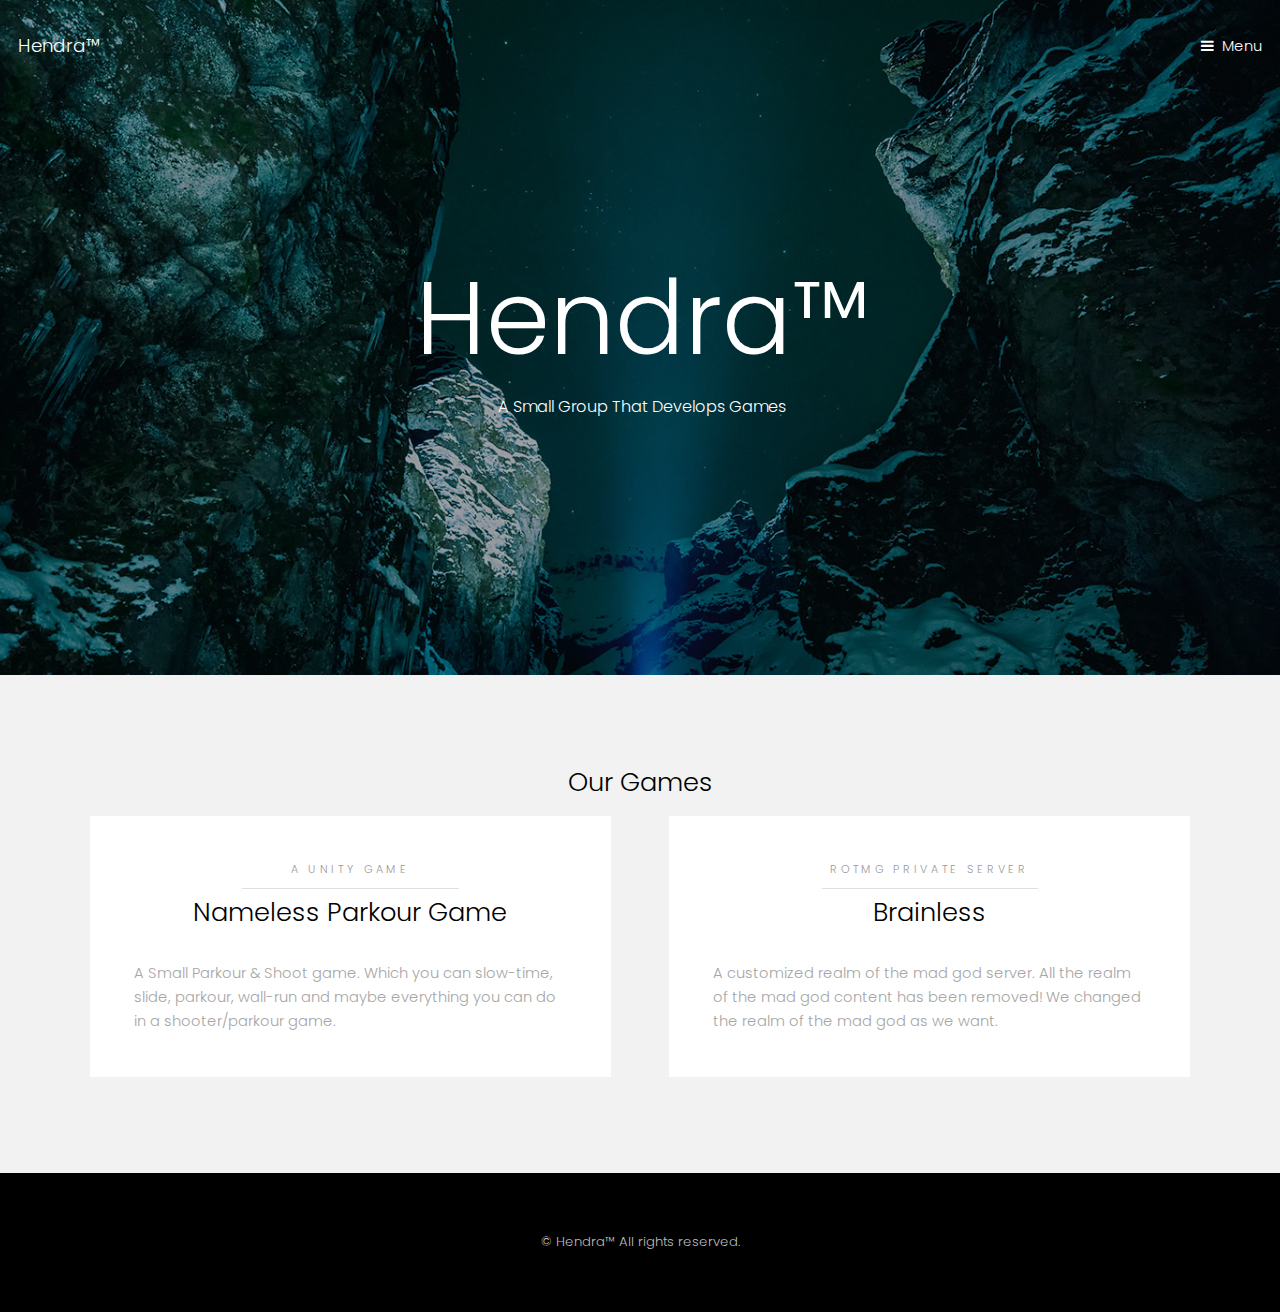
<file: index.html>
<!DOCTYPE HTML>
<html>
	<head>
		<title>Hendra</title>
		<meta charset="utf-8" />
		<meta name="viewport" content="width=device-width, initial-scale=1" />
		<link rel="stylesheet" href="assets/css/main.css" />
	</head>
	<body>

		<!-- Header -->
			<header id="header" class="alt">
				<div class="logo"><a href="index.html">Hendra™</a></div>
				<a href="#menu">Menu</a>
			</header>

		<!-- Navigation -->
			<nav id="menu">
				<ul class="links">
					<li><a href="index.html">Home</a></li>
					<li><a href="https://discord.gg/dBnHZmC">Discord</a></li>
					<li><a href="https://github.com/Iamknownasfesal">Fesal's Github</a></li>
				</ul>
			</nav>

		<!-- Banner -->
			<section class="banner full">
				<article>
					<img src="images/slide01.jpg" alt="" />
					<div class="inner">
						<header>	
							<h2>Hendra™</h2>
							<h4>A Small Group That Develops Games</h4>
						</header>
					</div>
				</article>
			</section>

		<!-- Main Content-->
			<section id="One" class="wrapper style2">
				<div class="inner">
						<header class="align-center">	
							<h2>Our Games</h2>
						</header>
						
					<div class="grid-style">
						<div>
							<div class="box">
								<div class="content">
									<header class="align-center">
										<p>A Unity Game</p>
										<h2>Nameless Parkour Game</h2>
									</header>
									<p> A Small Parkour & Shoot game. Which you can slow-time, slide, parkour, wall-run and maybe everything you can do in a shooter/parkour game.</p>
								</div>
							</div>
						</div>

						<div>
							<div class="box">
								<div class="content">
									<header class="align-center">
										<p>Rotmg Private Server</p>	
										<h2>Brainless</h2>
									</header>
									<p> A customized realm of the mad god server. All the realm of the mad god content has been removed! We changed the realm of the mad god as we want.</p>
								</div>
							</div>
						</div>

					</div>
				</div>
			</section>

		<!-- Footer -->
			<footer id="footer">
				<div class="copyright">
					&copy; Hendra™ All rights reserved.
				</div>
			</footer>

		<!-- Scripts -->
			<script src="assets/js/jquery.min.js"></script>
			<script src="assets/js/jquery.scrollex.min.js"></script>
			<script src="assets/js/skel.min.js"></script>
			<script src="assets/js/util.js"></script>
			<script src="assets/js/main.js"></script>

	</body>
</html>
</file>
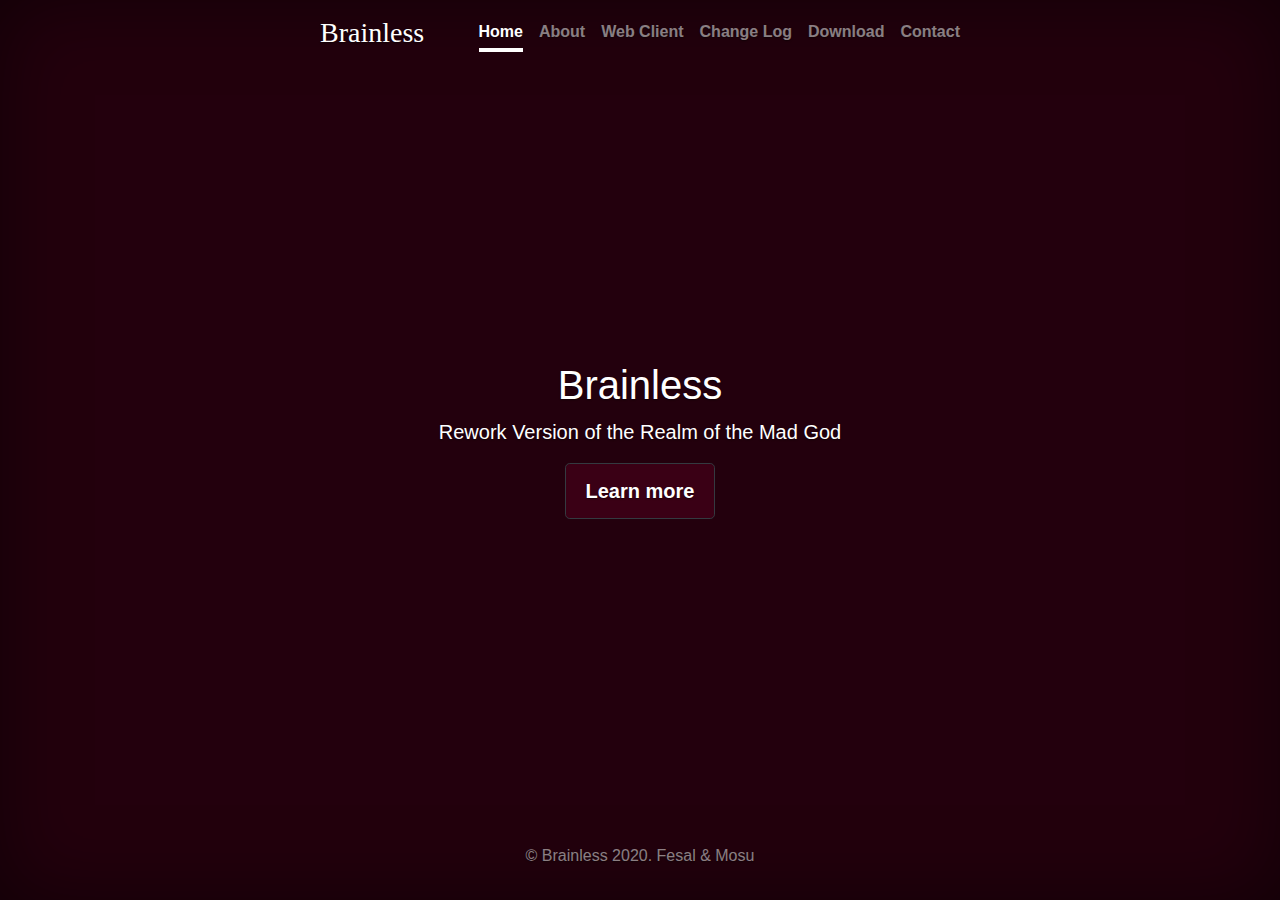
<file: oldwebsite/index.html>
<!doctype html>
<html lang="en">
  <head>
    <!-- Required meta tags -->
    <meta charset="utf-8">
    <meta name="viewport" content="width=device-width, initial-scale=1, shrink-to-fit=no">

    <!-- Bootstrap CSS -->
    <link rel="stylesheet" href="https://stackpath.bootstrapcdn.com/bootstrap/4.4.1/css/bootstrap.min.css" integrity="sha384-Vkoo8x4CGsO3+Hhxv8T/Q5PaXtkKtu6ug5TOeNV6gBiFeWPGFN9MuhOf23Q9Ifjh" crossorigin="anonymous">
	<link rel="stylesheet" href="style/cover.css">
	
	<!-- Animation CSS -->
	<link rel="stylesheet" href="style/animation.css">
	
    <title>Brainless</title>
	
	    <style>
      .bd-placeholder-img {
        font-size: 1.125rem;
        text-anchor: middle;
        -webkit-user-select: none;
        -moz-user-select: none;
        -ms-user-select: none;
        user-select: none;
      }

      @media (min-width: 768px) {
        .bd-placeholder-img-lg {
          font-size: 3.5rem;
        }
      }
	  .masthead-brand
	  {
		font-family:Agency fb;
	  }
	  body
	  {
		height:100%;
		background-color:#23000D;
	  }
	  .btn-dark
	  {
		background-color:#3A0015;
	  }
	  .btn-dark:hover
	  {
		background-color:#7C1B38;
	  }
    </style>
	
  </head>
  <body class="text-center ">
	
		<div class="cover-container d-flex w-100 h-100 p-3 mx-auto flex-column">
	  <header class="masthead mb-auto fesal-top-ani">
		<div class="inner">
		  <h3 class="masthead-brand">Brainless</h3>
		  <nav class="nav nav-masthead justify-content-center">
			<a class="nav-link active" href="index.html">Home</a>
			<a class="nav-link" href="about.html">About</a>
			<a class="nav-link" href="webclient.html">Web Client</a>
			<a class="nav-link" href="changelog.html">Change Log</a>
			<a class="nav-link" href="https://github.com/Iamknownasfesal">Download</a>
			<a class="nav-link" href="https://discord.gg/dBnHZmC">Contact</a>
		  </nav>
		</div>
	  </header>

	  <main role="main" class="inner cover">
		<h1 class="cover-heading fesal-bottom-ani">Brainless</h1>
		<p class="lead fesal-bottom-ani">Rework Version of the Realm of the Mad God</p>
		<p class="lead fesal-bottom-ani">
		  <a href="about.html" class="btn btn-lg btn-dark">Learn more</a>
		</p>
	  </main>

	  <footer class="mastfoot mt-auto ">
		<div class="inner">
		  <p>&copy; Brainless 2020. Fesal & Mosu</p>
		</div>
	  </footer>
</div>

    <script src="https://code.jquery.com/jquery-3.4.1.slim.min.js" integrity="sha384-J6qa4849blE2+poT4WnyKhv5vZF5SrPo0iEjwBvKU7imGFAV0wwj1yYfoRSJoZ+n" crossorigin="anonymous"></script>
    <script src="https://cdn.jsdelivr.net/npm/popper.js@1.16.0/dist/umd/popper.min.js" integrity="sha384-Q6E9RHvbIyZFJoft+2mJbHaEWldlvI9IOYy5n3zV9zzTtmI3UksdQRVvoxMfooAo" crossorigin="anonymous"></script>
    <script src="https://stackpath.bootstrapcdn.com/bootstrap/4.4.1/js/bootstrap.min.js" integrity="sha384-wfSDF2E50Y2D1uUdj0O3uMBJnjuUD4Ih7YwaYd1iqfktj0Uod8GCExl3Og8ifwB6" crossorigin="anonymous"></script>
  </body>
</html>
</file>
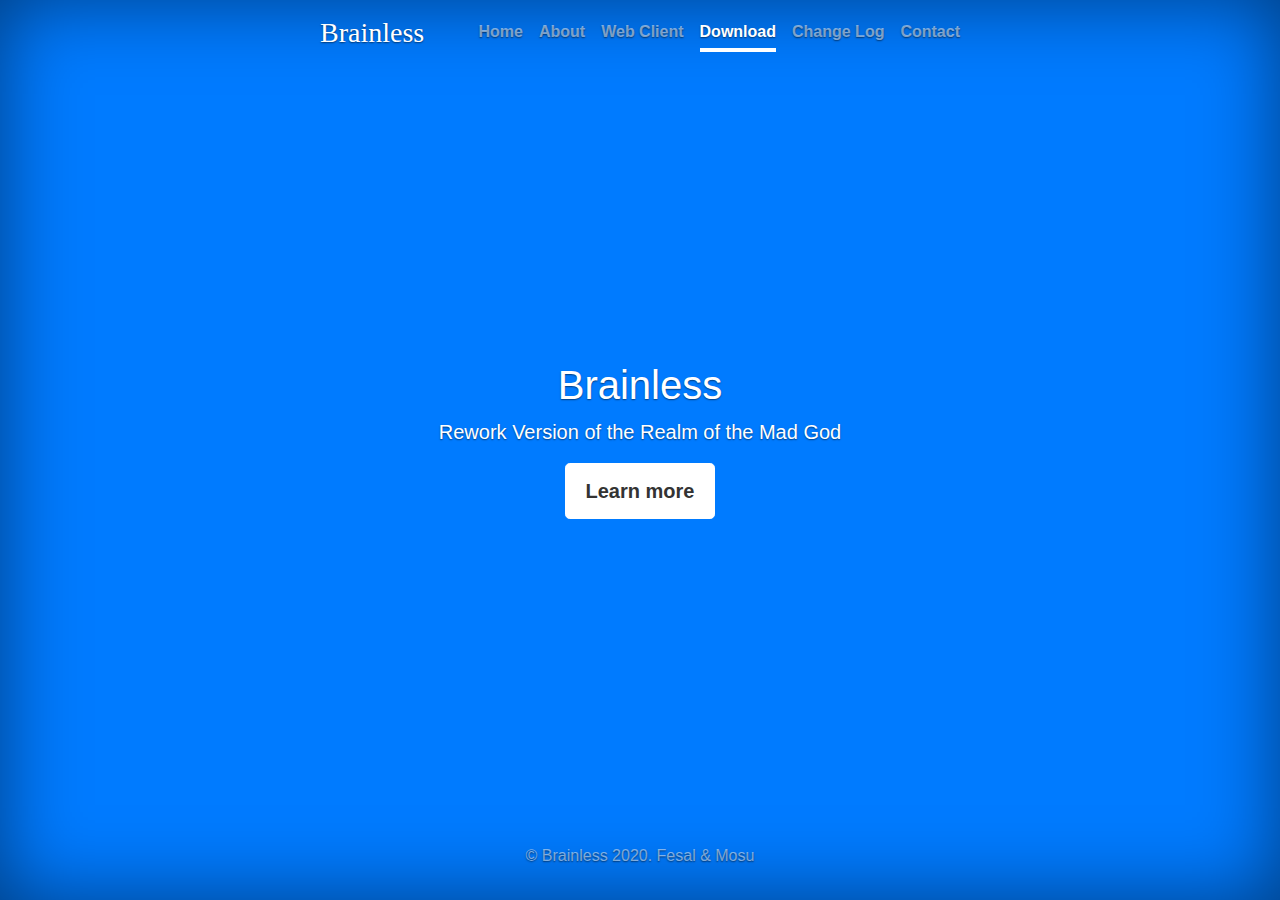
<file: download.html>
<!doctype html>
<html lang="en">
  <head>
    <!-- Required meta tags -->
    <meta charset="utf-8">
    <meta name="viewport" content="width=device-width, initial-scale=1, shrink-to-fit=no">

    <!-- Bootstrap CSS -->
    <link rel="stylesheet" href="https://stackpath.bootstrapcdn.com/bootstrap/4.4.1/css/bootstrap.min.css" integrity="sha384-Vkoo8x4CGsO3+Hhxv8T/Q5PaXtkKtu6ug5TOeNV6gBiFeWPGFN9MuhOf23Q9Ifjh" crossorigin="anonymous">
	<link rel="stylesheet" href="style/cover.css">

    <title>Brainless</title>
	
	    <style>
      .bd-placeholder-img {
        font-size: 1.125rem;
        text-anchor: middle;
        -webkit-user-select: none;
        -moz-user-select: none;
        -ms-user-select: none;
        user-select: none;
      }

      @media (min-width: 768px) {
        .bd-placeholder-img-lg {
          font-size: 3.5rem;
        }
      }
	  .masthead-brand
	  {
		font-family:Agency fb;
	  }
    </style>
	
  </head>
  <body class="text-center bg-primary">
	
		<div class="cover-container d-flex w-100 h-100 p-3 mx-auto flex-column">
	  <header class="masthead mb-auto">
		<div class="inner">
		  <h3 class="masthead-brand">Brainless</h3>
		  <nav class="nav nav-masthead justify-content-center">
			<a class="nav-link" href="index.html">Home</a>
			<a class="nav-link" href="about.html">About</a>
			<a class="nav-link" href="webclient.html">Web Client</a>
			<a class="nav-link active" href="download.html">Download</a>
			<a class="nav-link" href="changelog.html">Change Log</a>
			<a class="nav-link" href="https://discord.gg/dBnHZmC">Contact</a>
		  </nav>
		</div>
	  </header>

	  <main role="main" class="inner cover">
		<h1 class="cover-heading">Brainless</h1>
		<p class="lead">Rework Version of the Realm of the Mad God</p>
		<p class="lead">
		  <a href="https://getbootstrap.com/docs/4.4/examples/cover/#" class="btn btn-lg btn-secondary">Learn more</a>
		</p>
	  </main>

	  <footer class="mastfoot mt-auto">
		<div class="inner">
		  <p>&copy; Brainless 2020. Fesal & Mosu</p>
		</div>
	  </footer>
</div>

    <script src="https://code.jquery.com/jquery-3.4.1.slim.min.js" integrity="sha384-J6qa4849blE2+poT4WnyKhv5vZF5SrPo0iEjwBvKU7imGFAV0wwj1yYfoRSJoZ+n" crossorigin="anonymous"></script>
    <script src="https://cdn.jsdelivr.net/npm/popper.js@1.16.0/dist/umd/popper.min.js" integrity="sha384-Q6E9RHvbIyZFJoft+2mJbHaEWldlvI9IOYy5n3zV9zzTtmI3UksdQRVvoxMfooAo" crossorigin="anonymous"></script>
    <script src="https://stackpath.bootstrapcdn.com/bootstrap/4.4.1/js/bootstrap.min.js" integrity="sha384-wfSDF2E50Y2D1uUdj0O3uMBJnjuUD4Ih7YwaYd1iqfktj0Uod8GCExl3Og8ifwB6" crossorigin="anonymous"></script>
  </body>
</html>
</file>
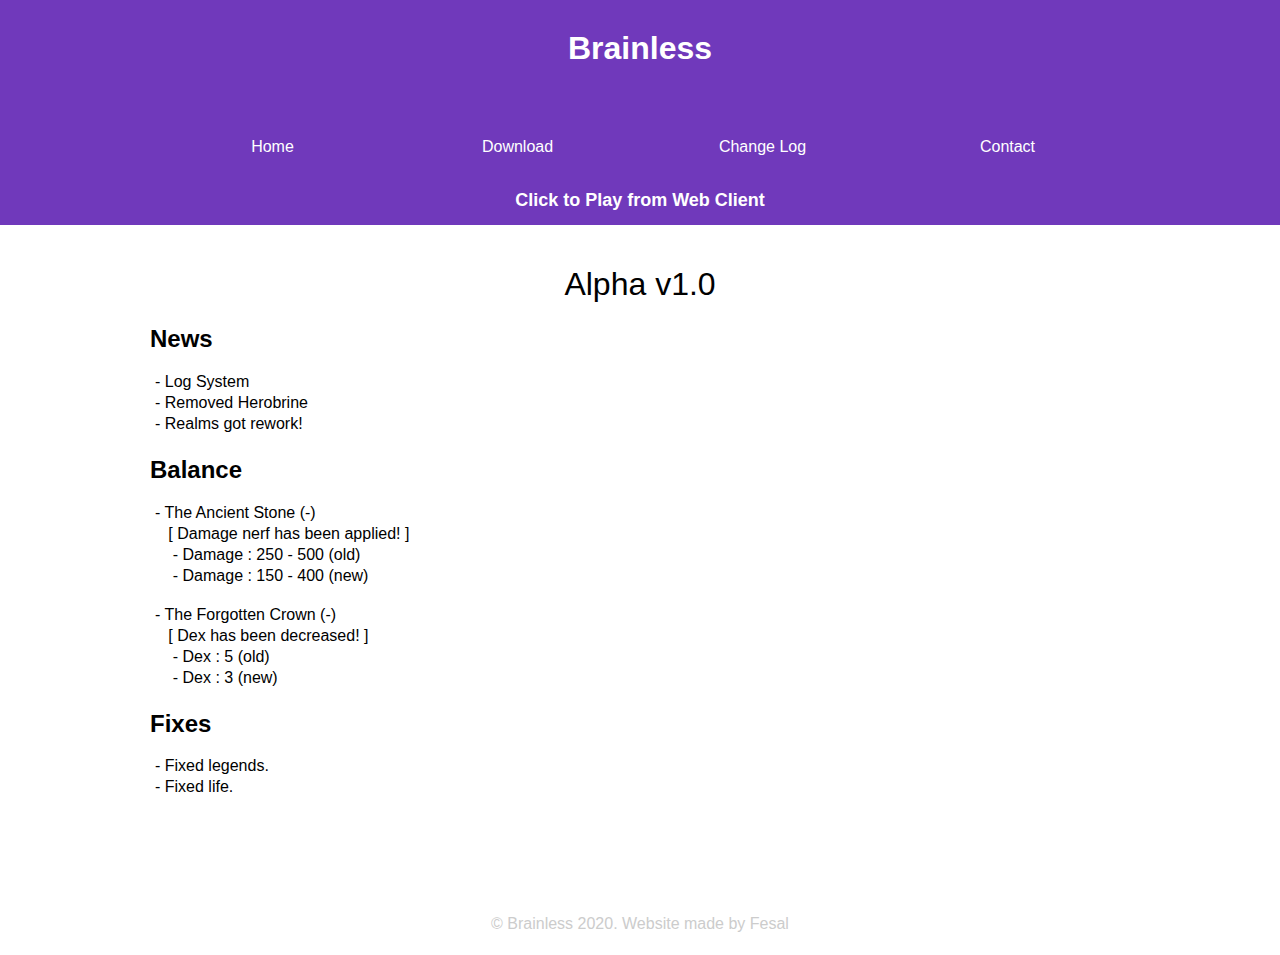
<file: logpage/v1dot0.html>
<html>
	<head>
		<title>Brainless</title>
		<link rel="stylesheet" href="../styles/style.css">
		<style>
			#sec2 h2
			{
				text-align:justify;
			}
			#sec2 p
			{
				text-align:justify;
				padding-left:5px;
				margin:0px;
				padding-bottom:3px;
			}
			#sec2 h1
			{
				font-weight:200;
			}
		</style>
	</head>
	
	<body>
		<div id="hundred">
			<div id="von">
				<header>
					<h1>Brainless</h1>
					<nav>
						<ul>
							<li><a href="../index.html">Home</a></li>
							<li><a href="../download.html">Download</a></li>
							<li><a href="../changelog.html">Change Log</a></li>
							<li><a href="https://discord.gg/dBnHZmC">Contact</a></li>
						</ul>
					</nav>
				</header>
				<section id="sec1">
					<h1><a href="#">Click to Play from Web Client</a></h1>
				</section>
			</div>
		</div>
		
		<div id="hundred2">
			<div id="von2">
				<section id="sec2">
					<h1>Alpha v1.0</h1>
					
						<h2>News</h2>
						<p>- Log System</p>
						<p>- Removed Herobrine</p>
						<p>- Realms got rework!</p>
						
						<h2>Balance</h2>
						<p>- The Ancient Stone (-)</p>
							<p>&nbsp; &nbsp;[ Damage nerf has been applied! ]</p>
								<p>&nbsp; &nbsp; - Damage : 250 - 500 (old) </p>
								<p>&nbsp; &nbsp; - Damage : 150 - 400 (new) </p>
						<br>
						<p>- The Forgotten Crown (-)</p>
							<p>&nbsp; &nbsp;[ Dex has been decreased! ]</p>
								<p>&nbsp; &nbsp; - Dex : 5 (old) </p>
								<p>&nbsp; &nbsp; - Dex : 3 (new) </p>
								
						<h2>Fixes</h2>
							<p>- Fixed legends.</p>
							<p>- Fixed life.</p>
						
				</section>
			</div>
		</div>
		
		<footer>
			<h4>&copy; Brainless 2020. Website made by Fesal</h4>
		</footer>
		
	</body>

</html>
</file>
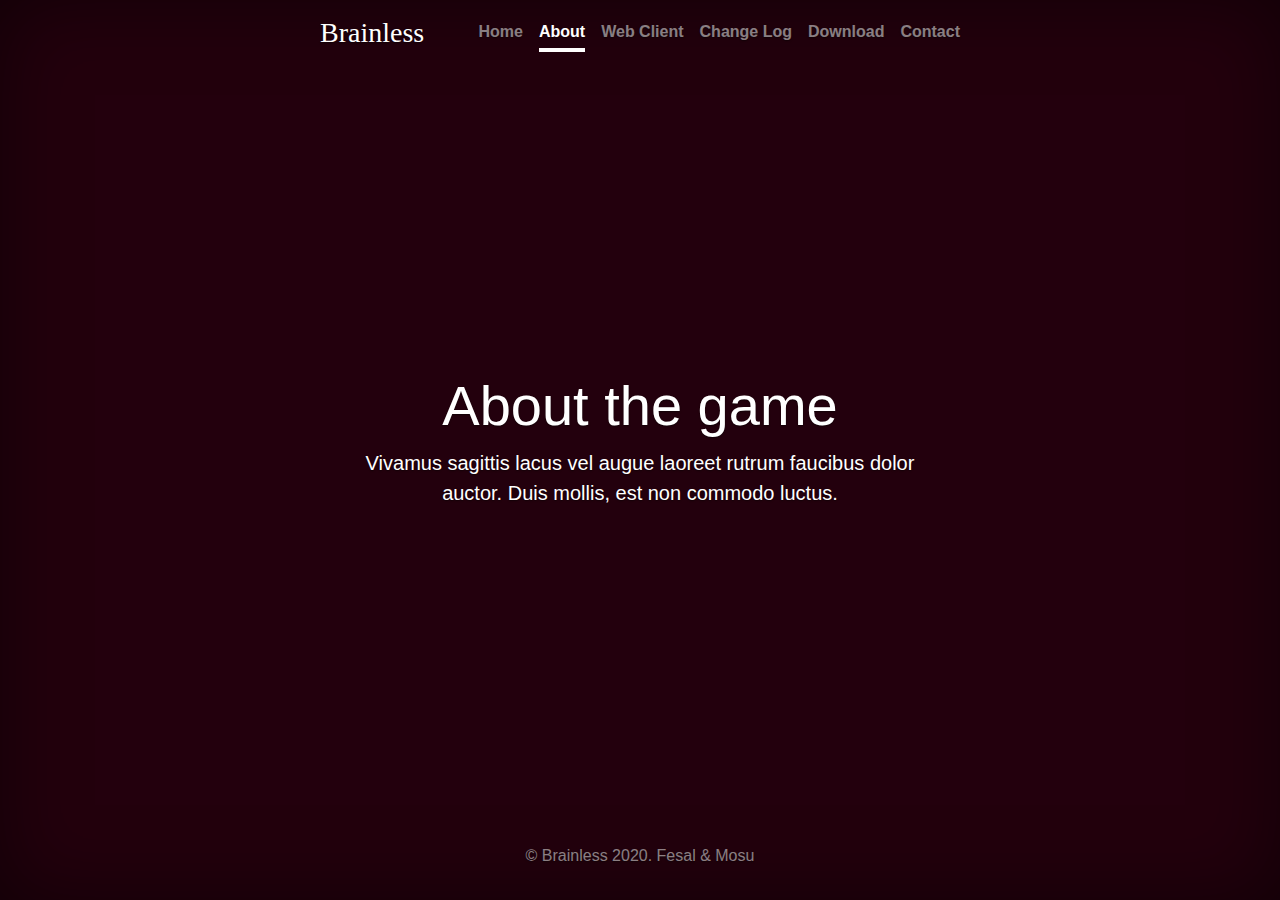
<file: oldwebsite/about.html>
<!doctype html>
<html lang="en">
  <head>
    <!-- Required meta tags -->
    <meta charset="utf-8">
    <meta name="viewport" content="width=device-width, initial-scale=1, shrink-to-fit=no">

    <!-- Bootstrap CSS -->
    <link rel="stylesheet" href="https://stackpath.bootstrapcdn.com/bootstrap/4.4.1/css/bootstrap.min.css" integrity="sha384-Vkoo8x4CGsO3+Hhxv8T/Q5PaXtkKtu6ug5TOeNV6gBiFeWPGFN9MuhOf23Q9Ifjh" crossorigin="anonymous">
	<link rel="stylesheet" href="style/cover.css">

	<!-- Animation CSS -->
	<link rel="stylesheet" href="style/animation.css">

    <title>Brainless</title>
	
	    <style>
      .bd-placeholder-img {
        font-size: 1.125rem;
        text-anchor: middle;
        -webkit-user-select: none;
        -moz-user-select: none;
        -ms-user-select: none;
        user-select: none;
      }

      @media (min-width: 768px) {
        .bd-placeholder-img-lg {
          font-size: 3.5rem;
        }
      }
	  .masthead-brand
	  {
		font-family:Agency fb;
	  }
	  body
	  {
		height:100%;
		background-color:#23000D;
	  }
    </style>
	
  </head>
  <body class="text-center">
	
		<div class="cover-container d-flex w-100 h-100 p-3 mx-auto flex-column">
	  <header class="masthead mb-auto fesal-top-ani">
		<div class="inner">
		  <h3 class="masthead-brand">Brainless</h3>
		  <nav class="nav nav-masthead justify-content-center">
			<a class="nav-link" href="index.html">Home</a>
			<a class="nav-link active" href="about.html">About</a>
			<a class="nav-link" href="webclient.html">Web Client</a>
			<a class="nav-link" href="changelog.html">Change Log</a>
			<a class="nav-link" href="https://github.com/Iamknownasfesal">Download</a>
			<a class="nav-link" href="https://discord.gg/dBnHZmC">Contact</a>
		  </nav>
		</div>
	  </header>

	  <main role="main" class="inner cover fesal-bottom-ani">
		<blockquote class="blockquote">
		<h1 class="display-4">About the game</h1>
			<p class="lead mb-0">
			  Vivamus sagittis lacus vel augue laoreet rutrum faucibus dolor auctor. Duis mollis, est non commodo luctus.
			</p>
		</blockquote>
	  </main>

	  <footer class="mastfoot mt-auto">
		<div class="inner">
		  <p>&copy; Brainless 2020. Fesal & Mosu</p>
		</div>
	  </footer>
</div>

    <script src="https://code.jquery.com/jquery-3.4.1.slim.min.js" integrity="sha384-J6qa4849blE2+poT4WnyKhv5vZF5SrPo0iEjwBvKU7imGFAV0wwj1yYfoRSJoZ+n" crossorigin="anonymous"></script>
    <script src="https://cdn.jsdelivr.net/npm/popper.js@1.16.0/dist/umd/popper.min.js" integrity="sha384-Q6E9RHvbIyZFJoft+2mJbHaEWldlvI9IOYy5n3zV9zzTtmI3UksdQRVvoxMfooAo" crossorigin="anonymous"></script>
    <script src="https://stackpath.bootstrapcdn.com/bootstrap/4.4.1/js/bootstrap.min.js" integrity="sha384-wfSDF2E50Y2D1uUdj0O3uMBJnjuUD4Ih7YwaYd1iqfktj0Uod8GCExl3Og8ifwB6" crossorigin="anonymous"></script>
  </body>
</html>
</file>
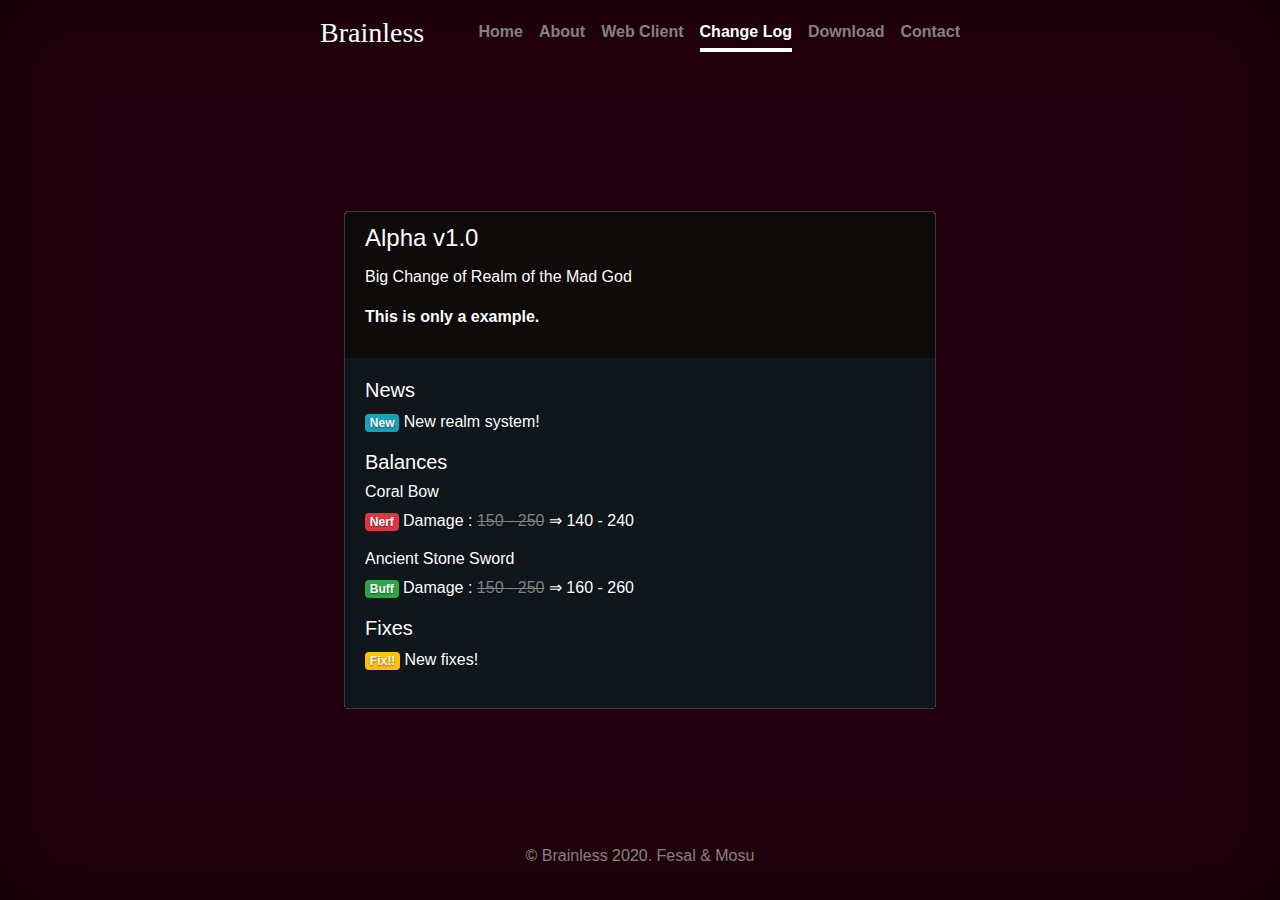
<file: oldwebsite/changelog.html>
<!doctype html>
<html lang="en"  dir="ltr">
  <head>
    <!-- Required meta tags -->
    <meta charset="utf-8">
    <meta name="viewport" content="width=device-width, initial-scale=1, shrink-to-fit=no">

    <!-- Bootstrap CSS -->
    <link rel="stylesheet" href="https://stackpath.bootstrapcdn.com/bootstrap/4.4.1/css/bootstrap.min.css" integrity="sha384-Vkoo8x4CGsO3+Hhxv8T/Q5PaXtkKtu6ug5TOeNV6gBiFeWPGFN9MuhOf23Q9Ifjh" crossorigin="anonymous">
	<link rel="stylesheet" href="style/cover.css">

	<!-- Animation CSS -->
	<link rel="stylesheet" href="style/animation.css">

    <title>Brainless</title>
	
	    <style>
      .bd-placeholder-img {
        font-size: 1.125rem;
        text-anchor: middle;
        -webkit-user-select: none;
        -moz-user-select: none;
        -ms-user-select: none;
        user-select: none;
      }

      @media (min-width: 768px) {
        .bd-placeholder-img-lg {
          font-size: 3.5rem;
        }
      }
	  .masthead-brand
	  {
		font-family:Agency fb;
	  }
	  .card
	  {
		color:white;
	  }
	  body
	  {
		background-color:#23000D;
		height:100%;
	  }
	  .oldas
	  {
		text-decoration: line-through;
		color:#868686;
	  }
	  .card-body
	  {
		background-color:#10171c;
	  }
	  .card-header
	  {
		background-color:#0f0b0b;
	  }
    </style>
	
  </head>
  <body class="">
	
		<div class="cover-container d-flex w-100 h-100 p-3 mx-auto flex-column">
	  <header class="masthead mb-auto fesal-top-ani">
		<div class="inner">
		  <h3 class="masthead-brand text-center">Brainless</h3>
		  <nav class="nav nav-masthead justify-content-center">
			<a class="nav-link" href="index.html">Home</a>
			<a class="nav-link" href="about.html">About</a>
			<a class="nav-link" href="webclient.html">Web Client</a>
			<a class="nav-link active" href="changelog.html">Change Log</a>
			<a class="nav-link" href="https://github.com/Iamknownasfesal">Download</a>
			<a class="nav-link" href="https://discord.gg/dBnHZmC">Contact</a>
		  </nav>
		</div>
	  </header>
	  
	  

	  <main role="main" class="inner cover content-body fesal-top-ani">
	  <br>
		<div class="card border-dark">
		   <div class="card-header">
			  <h4 id="v10" class="card-title">Alpha v1.0</h4>
			  <p>Big Change of Realm of the Mad God</p>
			  <p><b>This is only a example.</b></p>
			  <div class="heading-elements">
				 <ul class="list-inline mb-0">
					<li>
					   <a data-action="collapse"><i class="ft-minus"></i></a>
					</li>
					<li>
					   <a data-action="expand"><i class="ft-maximize"></i></a>
					</li>
				 </ul>
			  </div>
		   </div>
		   <div class="card-content" aria-expanded="true">
			  <div class="card-body">
				 <div class="card-text">
					<h5>News</h5>
					<p><span class="badge badge-info">New</span> New realm system!</p>
					<h5>Balances</h5>
					<h6>Coral Bow</h6>
					<p><span class="badge badge-danger">Nerf</span> Damage : <span class="oldas">150 - 250</span> ⇒ <span>140 - 240</span></p>
					<h6>Ancient Stone Sword</h4>
					<p><span class="badge badge-success">Buff</span> Damage : <span class="oldas">150 - 250</span> ⇒ <span>160 - 260</span></p>
					<h5>Fixes</h5>
					<p><span class="badge badge-warning text-light">Fix!!</span> New fixes!</p>
				 </div>
			  </div>
		   </div>
		</div>
	  </main>

	  <footer class="mastfoot mt-auto text-center">
		<div class="inner">
		  <p>&copy; Brainless 2020. Fesal & Mosu</p>
		</div>
	  </footer>
</div>

    <script src="https://code.jquery.com/jquery-3.4.1.slim.min.js" integrity="sha384-J6qa4849blE2+poT4WnyKhv5vZF5SrPo0iEjwBvKU7imGFAV0wwj1yYfoRSJoZ+n" crossorigin="anonymous"></script>
    <script src="https://cdn.jsdelivr.net/npm/popper.js@1.16.0/dist/umd/popper.min.js" integrity="sha384-Q6E9RHvbIyZFJoft+2mJbHaEWldlvI9IOYy5n3zV9zzTtmI3UksdQRVvoxMfooAo" crossorigin="anonymous"></script>
    <script src="https://stackpath.bootstrapcdn.com/bootstrap/4.4.1/js/bootstrap.min.js" integrity="sha384-wfSDF2E50Y2D1uUdj0O3uMBJnjuUD4Ih7YwaYd1iqfktj0Uod8GCExl3Og8ifwB6" crossorigin="anonymous"></script>
  </body>
</html>
</file>
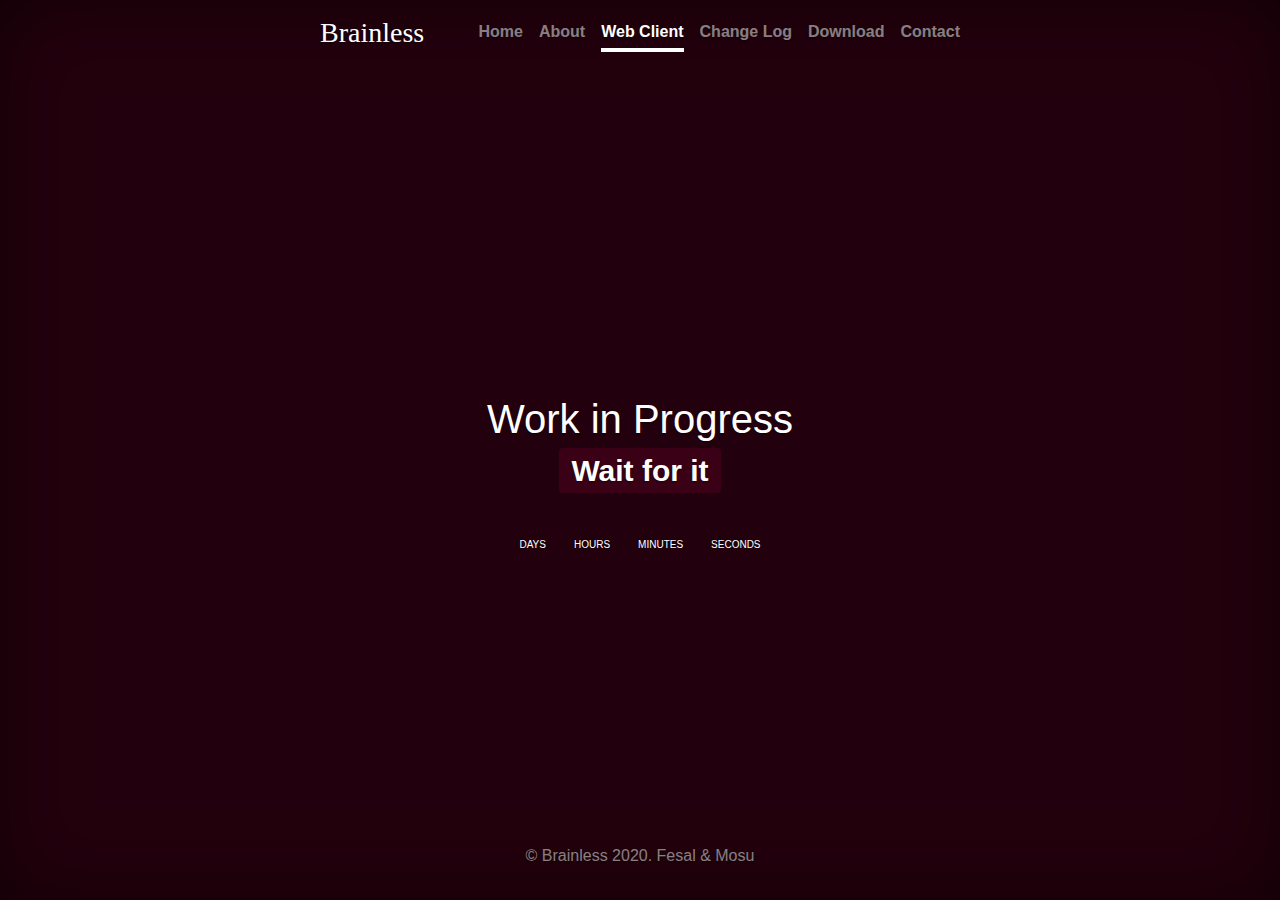
<file: oldwebsite/webclient.html>
<!doctype html>
<html lang="en">
  <head>
    <!-- Required meta tags -->
    <meta charset="utf-8">
    <meta name="viewport" content="width=device-width, initial-scale=1, shrink-to-fit=no">

    <!-- Bootstrap CSS -->
    <link rel="stylesheet" href="https://stackpath.bootstrapcdn.com/bootstrap/4.4.1/css/bootstrap.min.css" integrity="sha384-Vkoo8x4CGsO3+Hhxv8T/Q5PaXtkKtu6ug5TOeNV6gBiFeWPGFN9MuhOf23Q9Ifjh" crossorigin="anonymous">
	<link rel="stylesheet" href="style/cover.css">

	<!-- Animation CSS -->
	<link rel="stylesheet" href="style/animation.css">

	<!-- Countdown CSS -->
	<link rel="stylesheet" href="style/count.css">

    <title>Brainless</title>
	
	    <style>
      .bd-placeholder-img {
        font-size: 1.125rem;
        text-anchor: middle;
        -webkit-user-select: none;
        -moz-user-select: none;
        -ms-user-select: none;
        user-select: none;
      }

      @media (min-width: 768px) {
        .bd-placeholder-img-lg {
          font-size: 3.5rem;
        }
      }
	  .masthead-brand
	  {
		font-family:Agency fb;
	  }
	  body
	  {
		height:100%;
		background-color:#23000D;
	  }
	  .badge-dark
	  {
		background-color:#3A0015;
	  }
    </style>
	
  </head>
  <body class="text-center">
	
		<div class="cover-container d-flex w-100 h-100 p-3 mx-auto flex-column">
	  <header class="masthead mb-auto fesal-top-ani">
		<div class="inner">
		  <h3 class="masthead-brand">Brainless</h3>
		  <nav class="nav nav-masthead justify-content-center">
			<a class="nav-link" href="index.html">Home</a>
			<a class="nav-link" href="about.html">About</a>
			<a class="nav-link active" href="webclient.html">Web Client</a>
			<a class="nav-link" href="changelog.html">Change Log</a>
			<a class="nav-link" href="https://github.com/Iamknownasfesal">Download</a>
			<a class="nav-link" href="https://discord.gg/dBnHZmC">Contact</a>
		  </nav>
		</div>
	  </header>

	  <main role="main" class="inner cover fesal-bottom-ani">
		<h1>Work in Progress <br><span class="badge badge-dark">Wait for it</span></h1>
		 <div class="time middle">
          <span>
            <div id="d"></div>
            Days
          </span>
          <span>
            <div id="h"></div>
            Hours
          </span>
          <span>
            <div id="m"></div>
            Minutes
          </span>
          <span>
            <div id="s"></div>
            Seconds
          </span>
        </div>
	  </main>

	  <footer class="mastfoot mt-auto">
		<div class="inner">
		  <p>&copy; Brainless 2020. Fesal & Mosu</p>
		</div>
	  </footer>
</div>

	<script src="js/countdown.js"></script>
    <script src="https://code.jquery.com/jquery-3.4.1.slim.min.js" integrity="sha384-J6qa4849blE2+poT4WnyKhv5vZF5SrPo0iEjwBvKU7imGFAV0wwj1yYfoRSJoZ+n" crossorigin="anonymous"></script>
    <script src="https://cdn.jsdelivr.net/npm/popper.js@1.16.0/dist/umd/popper.min.js" integrity="sha384-Q6E9RHvbIyZFJoft+2mJbHaEWldlvI9IOYy5n3zV9zzTtmI3UksdQRVvoxMfooAo" crossorigin="anonymous"></script>
    <script src="https://stackpath.bootstrapcdn.com/bootstrap/4.4.1/js/bootstrap.min.js" integrity="sha384-wfSDF2E50Y2D1uUdj0O3uMBJnjuUD4Ih7YwaYd1iqfktj0Uod8GCExl3Og8ifwB6" crossorigin="anonymous"></script>
  </body>
</html>
</file>
<file: oldwebsite/style/cover.css>
/*
 * Globals
 */

/* Links */
a,
a:focus,
a:hover {
  color: #fff;
}

/* Custom default button */
.btn-secondary,
.btn-secondary:hover,
.btn-secondary:focus {
  color: #333;
  text-shadow: none; /* Prevent inheritance from `body` */
  background-color: #fff;
  border: .05rem solid #fff;
}


/*
 * Base structure
 */

html,
body {
height:100%;
  background-color: #333;
}

body {
  display: -ms-flexbox;
  display: flex;
  color: #fff;
  text-shadow: 0 .05rem .1rem rgba(0, 0, 0, .5);
  box-shadow: inset 0 0 5rem rgba(0, 0, 0, .5);
}

.cover-container {
  max-width: 42em;
}


/*
 * Header
 */
.masthead {
  margin-bottom: 2rem;
}

.masthead-brand {
  margin-bottom: 0;
}

.nav-masthead .nav-link {
  padding: .25rem 0;
  font-weight: 700;
  color: rgba(255, 255, 255, .5);
  background-color: transparent;
  border-bottom: .25rem solid transparent;
}

.nav-masthead .nav-link:hover,
.nav-masthead .nav-link:focus {
  border-bottom-color: rgba(255, 255, 255, .25);
}

.nav-masthead .nav-link + .nav-link {
  margin-left: 1rem;
}

.nav-masthead .active {
  color: #fff;
  border-bottom-color: #fff;
}

@media (min-width: 48em) {
  .masthead-brand {
    float: left;
  }
  .nav-masthead {
    float: right;
  }
}


/*
 * Cover
 */
.cover {
  padding: 0 1.5rem;
}
.cover .btn-lg {
  padding: .75rem 1.25rem;
  font-weight: 700;
}


/*
 * Footer
 */
.mastfoot {
  color: rgba(255, 255, 255, .5);
}
</file>
<file: style/cover.css>
/*
 * Globals
 */

/* Links */
a,
a:focus,
a:hover {
  color: #fff;
}

/* Custom default button */
.btn-secondary,
.btn-secondary:hover,
.btn-secondary:focus {
  color: #333;
  text-shadow: none; /* Prevent inheritance from `body` */
  background-color: #fff;
  border: .05rem solid #fff;
}


/*
 * Base structure
 */

html,
body {
height:100%;
  background-color: #333;
}

body {
  display: -ms-flexbox;
  display: flex;
  color: #fff;
  text-shadow: 0 .05rem .1rem rgba(0, 0, 0, .5);
  box-shadow: inset 0 0 5rem rgba(0, 0, 0, .5);
}

.cover-container {
  max-width: 42em;
}


/*
 * Header
 */
.masthead {
  margin-bottom: 2rem;
}

.masthead-brand {
  margin-bottom: 0;
}

.nav-masthead .nav-link {
  padding: .25rem 0;
  font-weight: 700;
  color: rgba(255, 255, 255, .5);
  background-color: transparent;
  border-bottom: .25rem solid transparent;
}

.nav-masthead .nav-link:hover,
.nav-masthead .nav-link:focus {
  border-bottom-color: rgba(255, 255, 255, .25);
}

.nav-masthead .nav-link + .nav-link {
  margin-left: 1rem;
}

.nav-masthead .active {
  color: #fff;
  border-bottom-color: #fff;
}

@media (min-width: 48em) {
  .masthead-brand {
    float: left;
  }
  .nav-masthead {
    float: right;
  }
}


/*
 * Cover
 */
.cover {
  padding: 0 1.5rem;
}
.cover .btn-lg {
  padding: .75rem 1.25rem;
  font-weight: 700;
}


/*
 * Footer
 */
.mastfoot {
  color: rgba(255, 255, 255, .5);
}
</file>
<file: styles/style.css>
body
	{
		background: white;
		color: white;
		font-family: Helvetica Neue, Helvetica,Arial;
		margin: 0;
		padding: 0;
	}
	#von
	{
		width:980px;
		height:225px;
		background:#7039BB;
		margin:0px auto;
	}
	#hundred
	{
		width:100%;
		background:#7039BB;
	}
	header h1
	{
		text-align:center;
		padding-top:30px;
		padding-bottom:50px;
		font-family:Agency fb, Helvetica, Arial;
	}
	nav
	{
		width:980px;
		height:40px;
		margin:0px auto;
	}
	nav ul
	{
		margin:0px;
		padding:0px;
		list-style-type:none;
	}
	nav ul li
	{
		width:245px;
		float:left;
		height:20px;
		text-align:center;
	}
	nav ul li a
	{
		text-decoration:none;
		color:white;
		font-weight:100;
	}
	nav ul li a:hover
	{
		color:gray;
	}
	#sec1
	{
		text-align:center;
	}
	
	#sec1 h3
	{
		font-style:italic;
		font-size:14px;
	}
	
	#sec1 h1
	{
		font-size:18px;
	}
	#sec1 h1 a
	{
		text-decoration:none;
		color:white;
	}
	#sec1 h1 a:hover
	{
		color:#333333;
	}
	#hundred2
	{
		width:100%;
		height:550px;
	}
	#von2
	{
		width:980px;
		height:550px;
		color:black;
		margin:0px auto;
	}
	#sec2
	{
		text-align:center;
	}
	#sec2
	{
		margin:0px;
		padding-top:20px;
		height:307px;
	}
	#sec3
	{
		text-align:center;
		margin-top:60px;
	}
	#sec3 h1
	{
		margin:0px;
	}
	
	.imthree
	{
		width:317px;
		float:left;
		margin-right:3px;
	}
	
	footer
	{
		text-align:center;
		margin:0px auto;
		height:40px;
		width:980px;
		color:#ccc;
		margin-top:140px;
	}
	footer h4
	{
		font-weight: 300;
	}
	
	#solver
	{
		margin-left:10px;
	}
</file>
<file: oldwebsite/style/count.css>
.time{
  color: #fff;
  text-transform: uppercase;
  width: 90%;
  display: flex;
  justify-content: center;
}
.middle{
  position: absolute;
  top: 140%;
  left: 50%;
  transform: translate(-50%,-50%);
  text-align: center;
}
.time span{
  padding: 0 14px;
  font-size: 10px;
}
.time span div{
  font-size: 40px;
}
</file>
<file: assets/css/main.css>
@charset "UTF-8";
@import url(font-awesome.min.css);
@import url("https://fonts.googleapis.com/css?family=Poppins:300,400,500,600,700");


/* Reset */

	html, body, div, span, applet, object, iframe, h1, h2, h3, h4, h5, h6, p, blockquote, pre, a, abbr, acronym, address, big, cite, code, del, dfn, em, img, ins, kbd, q, s, samp, small, strike, strong, sub, sup, tt, var, b, u, i, center, dl, dt, dd, ol, ul, li, fieldset, form, label, legend, table, caption, tbody, tfoot, thead, tr, th, td, article, aside, canvas, details, embed, figure, figcaption, footer, header, hgroup, menu, nav, output, ruby, section, summary, time, mark, audio, video {
		margin: 0;
		padding: 0;
		border: 0;
		font-size: 100%;
		font: inherit;
		vertical-align: baseline;
	}

	article, aside, details, figcaption, figure, footer, header, hgroup, menu, nav, section {
		display: block;
	}

	body {
		line-height: 1;
	}

	ol, ul {
		list-style: none;
	}

	blockquote, q {
		quotes: none;
	}

	blockquote:before, blockquote:after, q:before, q:after {
		content: '';
		content: none;
	}

	table {
		border-collapse: collapse;
		border-spacing: 0;
	}

	body {
		-webkit-text-size-adjust: none;
	}

/* Box Model */

	*, *:before, *:after {
		-moz-box-sizing: border-box;
		-webkit-box-sizing: border-box;
		box-sizing: border-box;
	}

/* Containers */

	.container {
		margin-left: auto;
		margin-right: auto;
	}

	.container.\31 25\25 {
		width: 100%;
		max-width: 100rem;
		min-width: 80rem;
	}

	.container.\37 5\25 {
		width: 60rem;
	}

	.container.\35 0\25 {
		width: 40rem;
	}

	.container.\32 5\25 {
		width: 20rem;
	}

	.container {
		width: 80rem;
	}

	@media screen and (max-width: 1680px) {

		.container.\31 25\25 {
			width: 100%;
			max-width: 100rem;
			min-width: 80rem;
		}

		.container.\37 5\25 {
			width: 60rem;
		}

		.container.\35 0\25 {
			width: 40rem;
		}

		.container.\32 5\25 {
			width: 20rem;
		}

		.container {
			width: 80rem;
		}

	}

	@media screen and (max-width: 1280px) {

		.container.\31 25\25 {
			width: 100%;
			max-width: 81.25rem;
			min-width: 65rem;
		}

		.container.\37 5\25 {
			width: 48.75rem;
		}

		.container.\35 0\25 {
			width: 32.5rem;
		}

		.container.\32 5\25 {
			width: 16.25rem;
		}

		.container {
			width: 65rem;
		}

	}

	@media screen and (max-width: 980px) {

		.container.\31 25\25 {
			width: 100%;
			max-width: 112.5%;
			min-width: 90%;
		}

		.container.\37 5\25 {
			width: 67.5%;
		}

		.container.\35 0\25 {
			width: 45%;
		}

		.container.\32 5\25 {
			width: 22.5%;
		}

		.container {
			width: 90%;
		}

	}

	@media screen and (max-width: 736px) {

		.container.\31 25\25 {
			width: 100%;
			max-width: 112.5%;
			min-width: 90%;
		}

		.container.\37 5\25 {
			width: 67.5%;
		}

		.container.\35 0\25 {
			width: 45%;
		}

		.container.\32 5\25 {
			width: 22.5%;
		}

		.container {
			width: 90% !important;
		}

	}

	@media screen and (max-width: 480px) {

		.container.\31 25\25 {
			width: 100%;
			max-width: 112.5%;
			min-width: 90%;
		}

		.container.\37 5\25 {
			width: 67.5%;
		}

		.container.\35 0\25 {
			width: 45%;
		}

		.container.\32 5\25 {
			width: 22.5%;
		}

		.container {
			width: 90% !important;
		}

	}

/* Grid */

	.row {
		border-bottom: solid 1px transparent;
		-moz-box-sizing: border-box;
		-webkit-box-sizing: border-box;
		box-sizing: border-box;
	}

	.row > * {
		float: left;
		-moz-box-sizing: border-box;
		-webkit-box-sizing: border-box;
		box-sizing: border-box;
	}

	.row:after, .row:before {
		content: '';
		display: block;
		clear: both;
		height: 0;
	}

	.row.uniform > * > :first-child {
		margin-top: 0;
	}

	.row.uniform > * > :last-child {
		margin-bottom: 0;
	}

	.row.\30 \25 > * {
		padding: 0 0 0 0rem;
	}

	.row.\30 \25 {
		margin: 0 0 -1px 0rem;
	}

	.row.uniform.\30 \25 > * {
		padding: 0rem 0 0 0rem;
	}

	.row.uniform.\30 \25 {
		margin: 0rem 0 -1px 0rem;
	}

	.row > * {
		padding: 0 0 0 2rem;
	}

	.row {
		margin: 0 0 -1px -2rem;
	}

	.row.uniform > * {
		padding: 2rem 0 0 2rem;
	}

	.row.uniform {
		margin: -2rem 0 -1px -2rem;
	}

	.row.\32 00\25 > * {
		padding: 0 0 0 4rem;
	}

	.row.\32 00\25 {
		margin: 0 0 -1px -4rem;
	}

	.row.uniform.\32 00\25 > * {
		padding: 4rem 0 0 4rem;
	}

	.row.uniform.\32 00\25 {
		margin: -4rem 0 -1px -4rem;
	}

	.row.\31 50\25 > * {
		padding: 0 0 0 3rem;
	}

	.row.\31 50\25 {
		margin: 0 0 -1px -3rem;
	}

	.row.uniform.\31 50\25 > * {
		padding: 3rem 0 0 3rem;
	}

	.row.uniform.\31 50\25 {
		margin: -3rem 0 -1px -3rem;
	}

	.row.\35 0\25 > * {
		padding: 0 0 0 1rem;
	}

	.row.\35 0\25 {
		margin: 0 0 -1px -1rem;
	}

	.row.uniform.\35 0\25 > * {
		padding: 1rem 0 0 1rem;
	}

	.row.uniform.\35 0\25 {
		margin: -1rem 0 -1px -1rem;
	}

	.row.\32 5\25 > * {
		padding: 0 0 0 0.5rem;
	}

	.row.\32 5\25 {
		margin: 0 0 -1px -0.5rem;
	}

	.row.uniform.\32 5\25 > * {
		padding: 0.5rem 0 0 0.5rem;
	}

	.row.uniform.\32 5\25 {
		margin: -0.5rem 0 -1px -0.5rem;
	}

	.\31 2u, .\31 2u\24 {
		width: 100%;
		clear: none;
		margin-left: 0;
	}

	.\31 1u, .\31 1u\24 {
		width: 91.6666666667%;
		clear: none;
		margin-left: 0;
	}

	.\31 0u, .\31 0u\24 {
		width: 83.3333333333%;
		clear: none;
		margin-left: 0;
	}

	.\39 u, .\39 u\24 {
		width: 75%;
		clear: none;
		margin-left: 0;
	}

	.\38 u, .\38 u\24 {
		width: 66.6666666667%;
		clear: none;
		margin-left: 0;
	}

	.\37 u, .\37 u\24 {
		width: 58.3333333333%;
		clear: none;
		margin-left: 0;
	}

	.\36 u, .\36 u\24 {
		width: 50%;
		clear: none;
		margin-left: 0;
	}

	.\35 u, .\35 u\24 {
		width: 41.6666666667%;
		clear: none;
		margin-left: 0;
	}

	.\34 u, .\34 u\24 {
		width: 33.3333333333%;
		clear: none;
		margin-left: 0;
	}

	.\33 u, .\33 u\24 {
		width: 25%;
		clear: none;
		margin-left: 0;
	}

	.\32 u, .\32 u\24 {
		width: 16.6666666667%;
		clear: none;
		margin-left: 0;
	}

	.\31 u, .\31 u\24 {
		width: 8.3333333333%;
		clear: none;
		margin-left: 0;
	}

	.\31 2u\24 + *,
	.\31 1u\24 + *,
	.\31 0u\24 + *,
	.\39 u\24 + *,
	.\38 u\24 + *,
	.\37 u\24 + *,
	.\36 u\24 + *,
	.\35 u\24 + *,
	.\34 u\24 + *,
	.\33 u\24 + *,
	.\32 u\24 + *,
	.\31 u\24 + * {
		clear: left;
	}

	.\-11u {
		margin-left: 91.66667%;
	}

	.\-10u {
		margin-left: 83.33333%;
	}

	.\-9u {
		margin-left: 75%;
	}

	.\-8u {
		margin-left: 66.66667%;
	}

	.\-7u {
		margin-left: 58.33333%;
	}

	.\-6u {
		margin-left: 50%;
	}

	.\-5u {
		margin-left: 41.66667%;
	}

	.\-4u {
		margin-left: 33.33333%;
	}

	.\-3u {
		margin-left: 25%;
	}

	.\-2u {
		margin-left: 16.66667%;
	}

	.\-1u {
		margin-left: 8.33333%;
	}

	@media screen and (max-width: 1680px) {

		.row > * {
			padding: 0 0 0 2rem;
		}

		.row {
			margin: 0 0 -1px -2rem;
		}

		.row.uniform > * {
			padding: 2rem 0 0 2rem;
		}

		.row.uniform {
			margin: -2rem 0 -1px -2rem;
		}

		.row.\32 00\25 > * {
			padding: 0 0 0 4rem;
		}

		.row.\32 00\25 {
			margin: 0 0 -1px -4rem;
		}

		.row.uniform.\32 00\25 > * {
			padding: 4rem 0 0 4rem;
		}

		.row.uniform.\32 00\25 {
			margin: -4rem 0 -1px -4rem;
		}

		.row.\31 50\25 > * {
			padding: 0 0 0 3rem;
		}

		.row.\31 50\25 {
			margin: 0 0 -1px -3rem;
		}

		.row.uniform.\31 50\25 > * {
			padding: 3rem 0 0 3rem;
		}

		.row.uniform.\31 50\25 {
			margin: -3rem 0 -1px -3rem;
		}

		.row.\35 0\25 > * {
			padding: 0 0 0 1rem;
		}

		.row.\35 0\25 {
			margin: 0 0 -1px -1rem;
		}

		.row.uniform.\35 0\25 > * {
			padding: 1rem 0 0 1rem;
		}

		.row.uniform.\35 0\25 {
			margin: -1rem 0 -1px -1rem;
		}

		.row.\32 5\25 > * {
			padding: 0 0 0 0.5rem;
		}

		.row.\32 5\25 {
			margin: 0 0 -1px -0.5rem;
		}

		.row.uniform.\32 5\25 > * {
			padding: 0.5rem 0 0 0.5rem;
		}

		.row.uniform.\32 5\25 {
			margin: -0.5rem 0 -1px -0.5rem;
		}

		.\31 2u\28xlarge\29, .\31 2u\24\28xlarge\29 {
			width: 100%;
			clear: none;
			margin-left: 0;
		}

		.\31 1u\28xlarge\29, .\31 1u\24\28xlarge\29 {
			width: 91.6666666667%;
			clear: none;
			margin-left: 0;
		}

		.\31 0u\28xlarge\29, .\31 0u\24\28xlarge\29 {
			width: 83.3333333333%;
			clear: none;
			margin-left: 0;
		}

		.\39 u\28xlarge\29, .\39 u\24\28xlarge\29 {
			width: 75%;
			clear: none;
			margin-left: 0;
		}

		.\38 u\28xlarge\29, .\38 u\24\28xlarge\29 {
			width: 66.6666666667%;
			clear: none;
			margin-left: 0;
		}

		.\37 u\28xlarge\29, .\37 u\24\28xlarge\29 {
			width: 58.3333333333%;
			clear: none;
			margin-left: 0;
		}

		.\36 u\28xlarge\29, .\36 u\24\28xlarge\29 {
			width: 50%;
			clear: none;
			margin-left: 0;
		}

		.\35 u\28xlarge\29, .\35 u\24\28xlarge\29 {
			width: 41.6666666667%;
			clear: none;
			margin-left: 0;
		}

		.\34 u\28xlarge\29, .\34 u\24\28xlarge\29 {
			width: 33.3333333333%;
			clear: none;
			margin-left: 0;
		}

		.\33 u\28xlarge\29, .\33 u\24\28xlarge\29 {
			width: 25%;
			clear: none;
			margin-left: 0;
		}

		.\32 u\28xlarge\29, .\32 u\24\28xlarge\29 {
			width: 16.6666666667%;
			clear: none;
			margin-left: 0;
		}

		.\31 u\28xlarge\29, .\31 u\24\28xlarge\29 {
			width: 8.3333333333%;
			clear: none;
			margin-left: 0;
		}

		.\31 2u\24\28xlarge\29 + *,
		.\31 1u\24\28xlarge\29 + *,
		.\31 0u\24\28xlarge\29 + *,
		.\39 u\24\28xlarge\29 + *,
		.\38 u\24\28xlarge\29 + *,
		.\37 u\24\28xlarge\29 + *,
		.\36 u\24\28xlarge\29 + *,
		.\35 u\24\28xlarge\29 + *,
		.\34 u\24\28xlarge\29 + *,
		.\33 u\24\28xlarge\29 + *,
		.\32 u\24\28xlarge\29 + *,
		.\31 u\24\28xlarge\29 + * {
			clear: left;
		}

		.\-11u\28xlarge\29 {
			margin-left: 91.66667%;
		}

		.\-10u\28xlarge\29 {
			margin-left: 83.33333%;
		}

		.\-9u\28xlarge\29 {
			margin-left: 75%;
		}

		.\-8u\28xlarge\29 {
			margin-left: 66.66667%;
		}

		.\-7u\28xlarge\29 {
			margin-left: 58.33333%;
		}

		.\-6u\28xlarge\29 {
			margin-left: 50%;
		}

		.\-5u\28xlarge\29 {
			margin-left: 41.66667%;
		}

		.\-4u\28xlarge\29 {
			margin-left: 33.33333%;
		}

		.\-3u\28xlarge\29 {
			margin-left: 25%;
		}

		.\-2u\28xlarge\29 {
			margin-left: 16.66667%;
		}

		.\-1u\28xlarge\29 {
			margin-left: 8.33333%;
		}

	}

	@media screen and (max-width: 1280px) {

		.row > * {
			padding: 0 0 0 1.5rem;
		}

		.row {
			margin: 0 0 -1px -1.5rem;
		}

		.row.uniform > * {
			padding: 1.5rem 0 0 1.5rem;
		}

		.row.uniform {
			margin: -1.5rem 0 -1px -1.5rem;
		}

		.row.\32 00\25 > * {
			padding: 0 0 0 3rem;
		}

		.row.\32 00\25 {
			margin: 0 0 -1px -3rem;
		}

		.row.uniform.\32 00\25 > * {
			padding: 3rem 0 0 3rem;
		}

		.row.uniform.\32 00\25 {
			margin: -3rem 0 -1px -3rem;
		}

		.row.\31 50\25 > * {
			padding: 0 0 0 2.25rem;
		}

		.row.\31 50\25 {
			margin: 0 0 -1px -2.25rem;
		}

		.row.uniform.\31 50\25 > * {
			padding: 2.25rem 0 0 2.25rem;
		}

		.row.uniform.\31 50\25 {
			margin: -2.25rem 0 -1px -2.25rem;
		}

		.row.\35 0\25 > * {
			padding: 0 0 0 0.75rem;
		}

		.row.\35 0\25 {
			margin: 0 0 -1px -0.75rem;
		}

		.row.uniform.\35 0\25 > * {
			padding: 0.75rem 0 0 0.75rem;
		}

		.row.uniform.\35 0\25 {
			margin: -0.75rem 0 -1px -0.75rem;
		}

		.row.\32 5\25 > * {
			padding: 0 0 0 0.375rem;
		}

		.row.\32 5\25 {
			margin: 0 0 -1px -0.375rem;
		}

		.row.uniform.\32 5\25 > * {
			padding: 0.375rem 0 0 0.375rem;
		}

		.row.uniform.\32 5\25 {
			margin: -0.375rem 0 -1px -0.375rem;
		}

		.\31 2u\28large\29, .\31 2u\24\28large\29 {
			width: 100%;
			clear: none;
			margin-left: 0;
		}

		.\31 1u\28large\29, .\31 1u\24\28large\29 {
			width: 91.6666666667%;
			clear: none;
			margin-left: 0;
		}

		.\31 0u\28large\29, .\31 0u\24\28large\29 {
			width: 83.3333333333%;
			clear: none;
			margin-left: 0;
		}

		.\39 u\28large\29, .\39 u\24\28large\29 {
			width: 75%;
			clear: none;
			margin-left: 0;
		}

		.\38 u\28large\29, .\38 u\24\28large\29 {
			width: 66.6666666667%;
			clear: none;
			margin-left: 0;
		}

		.\37 u\28large\29, .\37 u\24\28large\29 {
			width: 58.3333333333%;
			clear: none;
			margin-left: 0;
		}

		.\36 u\28large\29, .\36 u\24\28large\29 {
			width: 50%;
			clear: none;
			margin-left: 0;
		}

		.\35 u\28large\29, .\35 u\24\28large\29 {
			width: 41.6666666667%;
			clear: none;
			margin-left: 0;
		}

		.\34 u\28large\29, .\34 u\24\28large\29 {
			width: 33.3333333333%;
			clear: none;
			margin-left: 0;
		}

		.\33 u\28large\29, .\33 u\24\28large\29 {
			width: 25%;
			clear: none;
			margin-left: 0;
		}

		.\32 u\28large\29, .\32 u\24\28large\29 {
			width: 16.6666666667%;
			clear: none;
			margin-left: 0;
		}

		.\31 u\28large\29, .\31 u\24\28large\29 {
			width: 8.3333333333%;
			clear: none;
			margin-left: 0;
		}

		.\31 2u\24\28large\29 + *,
		.\31 1u\24\28large\29 + *,
		.\31 0u\24\28large\29 + *,
		.\39 u\24\28large\29 + *,
		.\38 u\24\28large\29 + *,
		.\37 u\24\28large\29 + *,
		.\36 u\24\28large\29 + *,
		.\35 u\24\28large\29 + *,
		.\34 u\24\28large\29 + *,
		.\33 u\24\28large\29 + *,
		.\32 u\24\28large\29 + *,
		.\31 u\24\28large\29 + * {
			clear: left;
		}

		.\-11u\28large\29 {
			margin-left: 91.66667%;
		}

		.\-10u\28large\29 {
			margin-left: 83.33333%;
		}

		.\-9u\28large\29 {
			margin-left: 75%;
		}

		.\-8u\28large\29 {
			margin-left: 66.66667%;
		}

		.\-7u\28large\29 {
			margin-left: 58.33333%;
		}

		.\-6u\28large\29 {
			margin-left: 50%;
		}

		.\-5u\28large\29 {
			margin-left: 41.66667%;
		}

		.\-4u\28large\29 {
			margin-left: 33.33333%;
		}

		.\-3u\28large\29 {
			margin-left: 25%;
		}

		.\-2u\28large\29 {
			margin-left: 16.66667%;
		}

		.\-1u\28large\29 {
			margin-left: 8.33333%;
		}

	}

	@media screen and (max-width: 980px) {

		.row > * {
			padding: 0 0 0 1.5rem;
		}

		.row {
			margin: 0 0 -1px -1.5rem;
		}

		.row.uniform > * {
			padding: 1.5rem 0 0 1.5rem;
		}

		.row.uniform {
			margin: -1.5rem 0 -1px -1.5rem;
		}

		.row.\32 00\25 > * {
			padding: 0 0 0 3rem;
		}

		.row.\32 00\25 {
			margin: 0 0 -1px -3rem;
		}

		.row.uniform.\32 00\25 > * {
			padding: 3rem 0 0 3rem;
		}

		.row.uniform.\32 00\25 {
			margin: -3rem 0 -1px -3rem;
		}

		.row.\31 50\25 > * {
			padding: 0 0 0 2.25rem;
		}

		.row.\31 50\25 {
			margin: 0 0 -1px -2.25rem;
		}

		.row.uniform.\31 50\25 > * {
			padding: 2.25rem 0 0 2.25rem;
		}

		.row.uniform.\31 50\25 {
			margin: -2.25rem 0 -1px -2.25rem;
		}

		.row.\35 0\25 > * {
			padding: 0 0 0 0.75rem;
		}

		.row.\35 0\25 {
			margin: 0 0 -1px -0.75rem;
		}

		.row.uniform.\35 0\25 > * {
			padding: 0.75rem 0 0 0.75rem;
		}

		.row.uniform.\35 0\25 {
			margin: -0.75rem 0 -1px -0.75rem;
		}

		.row.\32 5\25 > * {
			padding: 0 0 0 0.375rem;
		}

		.row.\32 5\25 {
			margin: 0 0 -1px -0.375rem;
		}

		.row.uniform.\32 5\25 > * {
			padding: 0.375rem 0 0 0.375rem;
		}

		.row.uniform.\32 5\25 {
			margin: -0.375rem 0 -1px -0.375rem;
		}

		.\31 2u\28medium\29, .\31 2u\24\28medium\29 {
			width: 100%;
			clear: none;
			margin-left: 0;
		}

		.\31 1u\28medium\29, .\31 1u\24\28medium\29 {
			width: 91.6666666667%;
			clear: none;
			margin-left: 0;
		}

		.\31 0u\28medium\29, .\31 0u\24\28medium\29 {
			width: 83.3333333333%;
			clear: none;
			margin-left: 0;
		}

		.\39 u\28medium\29, .\39 u\24\28medium\29 {
			width: 75%;
			clear: none;
			margin-left: 0;
		}

		.\38 u\28medium\29, .\38 u\24\28medium\29 {
			width: 66.6666666667%;
			clear: none;
			margin-left: 0;
		}

		.\37 u\28medium\29, .\37 u\24\28medium\29 {
			width: 58.3333333333%;
			clear: none;
			margin-left: 0;
		}

		.\36 u\28medium\29, .\36 u\24\28medium\29 {
			width: 50%;
			clear: none;
			margin-left: 0;
		}

		.\35 u\28medium\29, .\35 u\24\28medium\29 {
			width: 41.6666666667%;
			clear: none;
			margin-left: 0;
		}

		.\34 u\28medium\29, .\34 u\24\28medium\29 {
			width: 33.3333333333%;
			clear: none;
			margin-left: 0;
		}

		.\33 u\28medium\29, .\33 u\24\28medium\29 {
			width: 25%;
			clear: none;
			margin-left: 0;
		}

		.\32 u\28medium\29, .\32 u\24\28medium\29 {
			width: 16.6666666667%;
			clear: none;
			margin-left: 0;
		}

		.\31 u\28medium\29, .\31 u\24\28medium\29 {
			width: 8.3333333333%;
			clear: none;
			margin-left: 0;
		}

		.\31 2u\24\28medium\29 + *,
		.\31 1u\24\28medium\29 + *,
		.\31 0u\24\28medium\29 + *,
		.\39 u\24\28medium\29 + *,
		.\38 u\24\28medium\29 + *,
		.\37 u\24\28medium\29 + *,
		.\36 u\24\28medium\29 + *,
		.\35 u\24\28medium\29 + *,
		.\34 u\24\28medium\29 + *,
		.\33 u\24\28medium\29 + *,
		.\32 u\24\28medium\29 + *,
		.\31 u\24\28medium\29 + * {
			clear: left;
		}

		.\-11u\28medium\29 {
			margin-left: 91.66667%;
		}

		.\-10u\28medium\29 {
			margin-left: 83.33333%;
		}

		.\-9u\28medium\29 {
			margin-left: 75%;
		}

		.\-8u\28medium\29 {
			margin-left: 66.66667%;
		}

		.\-7u\28medium\29 {
			margin-left: 58.33333%;
		}

		.\-6u\28medium\29 {
			margin-left: 50%;
		}

		.\-5u\28medium\29 {
			margin-left: 41.66667%;
		}

		.\-4u\28medium\29 {
			margin-left: 33.33333%;
		}

		.\-3u\28medium\29 {
			margin-left: 25%;
		}

		.\-2u\28medium\29 {
			margin-left: 16.66667%;
		}

		.\-1u\28medium\29 {
			margin-left: 8.33333%;
		}

	}

	@media screen and (max-width: 736px) {

		.row > * {
			padding: 0 0 0 1.25rem;
		}

		.row {
			margin: 0 0 -1px -1.25rem;
		}

		.row.uniform > * {
			padding: 1.25rem 0 0 1.25rem;
		}

		.row.uniform {
			margin: -1.25rem 0 -1px -1.25rem;
		}

		.row.\32 00\25 > * {
			padding: 0 0 0 2.5rem;
		}

		.row.\32 00\25 {
			margin: 0 0 -1px -2.5rem;
		}

		.row.uniform.\32 00\25 > * {
			padding: 2.5rem 0 0 2.5rem;
		}

		.row.uniform.\32 00\25 {
			margin: -2.5rem 0 -1px -2.5rem;
		}

		.row.\31 50\25 > * {
			padding: 0 0 0 1.875rem;
		}

		.row.\31 50\25 {
			margin: 0 0 -1px -1.875rem;
		}

		.row.uniform.\31 50\25 > * {
			padding: 1.875rem 0 0 1.875rem;
		}

		.row.uniform.\31 50\25 {
			margin: -1.875rem 0 -1px -1.875rem;
		}

		.row.\35 0\25 > * {
			padding: 0 0 0 0.625rem;
		}

		.row.\35 0\25 {
			margin: 0 0 -1px -0.625rem;
		}

		.row.uniform.\35 0\25 > * {
			padding: 0.625rem 0 0 0.625rem;
		}

		.row.uniform.\35 0\25 {
			margin: -0.625rem 0 -1px -0.625rem;
		}

		.row.\32 5\25 > * {
			padding: 0 0 0 0.3125rem;
		}

		.row.\32 5\25 {
			margin: 0 0 -1px -0.3125rem;
		}

		.row.uniform.\32 5\25 > * {
			padding: 0.3125rem 0 0 0.3125rem;
		}

		.row.uniform.\32 5\25 {
			margin: -0.3125rem 0 -1px -0.3125rem;
		}

		.\31 2u\28small\29, .\31 2u\24\28small\29 {
			width: 100%;
			clear: none;
			margin-left: 0;
		}

		.\31 1u\28small\29, .\31 1u\24\28small\29 {
			width: 91.6666666667%;
			clear: none;
			margin-left: 0;
		}

		.\31 0u\28small\29, .\31 0u\24\28small\29 {
			width: 83.3333333333%;
			clear: none;
			margin-left: 0;
		}

		.\39 u\28small\29, .\39 u\24\28small\29 {
			width: 75%;
			clear: none;
			margin-left: 0;
		}

		.\38 u\28small\29, .\38 u\24\28small\29 {
			width: 66.6666666667%;
			clear: none;
			margin-left: 0;
		}

		.\37 u\28small\29, .\37 u\24\28small\29 {
			width: 58.3333333333%;
			clear: none;
			margin-left: 0;
		}

		.\36 u\28small\29, .\36 u\24\28small\29 {
			width: 50%;
			clear: none;
			margin-left: 0;
		}

		.\35 u\28small\29, .\35 u\24\28small\29 {
			width: 41.6666666667%;
			clear: none;
			margin-left: 0;
		}

		.\34 u\28small\29, .\34 u\24\28small\29 {
			width: 33.3333333333%;
			clear: none;
			margin-left: 0;
		}

		.\33 u\28small\29, .\33 u\24\28small\29 {
			width: 25%;
			clear: none;
			margin-left: 0;
		}

		.\32 u\28small\29, .\32 u\24\28small\29 {
			width: 16.6666666667%;
			clear: none;
			margin-left: 0;
		}

		.\31 u\28small\29, .\31 u\24\28small\29 {
			width: 8.3333333333%;
			clear: none;
			margin-left: 0;
		}

		.\31 2u\24\28small\29 + *,
		.\31 1u\24\28small\29 + *,
		.\31 0u\24\28small\29 + *,
		.\39 u\24\28small\29 + *,
		.\38 u\24\28small\29 + *,
		.\37 u\24\28small\29 + *,
		.\36 u\24\28small\29 + *,
		.\35 u\24\28small\29 + *,
		.\34 u\24\28small\29 + *,
		.\33 u\24\28small\29 + *,
		.\32 u\24\28small\29 + *,
		.\31 u\24\28small\29 + * {
			clear: left;
		}

		.\-11u\28small\29 {
			margin-left: 91.66667%;
		}

		.\-10u\28small\29 {
			margin-left: 83.33333%;
		}

		.\-9u\28small\29 {
			margin-left: 75%;
		}

		.\-8u\28small\29 {
			margin-left: 66.66667%;
		}

		.\-7u\28small\29 {
			margin-left: 58.33333%;
		}

		.\-6u\28small\29 {
			margin-left: 50%;
		}

		.\-5u\28small\29 {
			margin-left: 41.66667%;
		}

		.\-4u\28small\29 {
			margin-left: 33.33333%;
		}

		.\-3u\28small\29 {
			margin-left: 25%;
		}

		.\-2u\28small\29 {
			margin-left: 16.66667%;
		}

		.\-1u\28small\29 {
			margin-left: 8.33333%;
		}

	}

	@media screen and (max-width: 480px) {

		.row > * {
			padding: 0 0 0 1.25rem;
		}

		.row {
			margin: 0 0 -1px -1.25rem;
		}

		.row.uniform > * {
			padding: 1.25rem 0 0 1.25rem;
		}

		.row.uniform {
			margin: -1.25rem 0 -1px -1.25rem;
		}

		.row.\32 00\25 > * {
			padding: 0 0 0 2.5rem;
		}

		.row.\32 00\25 {
			margin: 0 0 -1px -2.5rem;
		}

		.row.uniform.\32 00\25 > * {
			padding: 2.5rem 0 0 2.5rem;
		}

		.row.uniform.\32 00\25 {
			margin: -2.5rem 0 -1px -2.5rem;
		}

		.row.\31 50\25 > * {
			padding: 0 0 0 1.875rem;
		}

		.row.\31 50\25 {
			margin: 0 0 -1px -1.875rem;
		}

		.row.uniform.\31 50\25 > * {
			padding: 1.875rem 0 0 1.875rem;
		}

		.row.uniform.\31 50\25 {
			margin: -1.875rem 0 -1px -1.875rem;
		}

		.row.\35 0\25 > * {
			padding: 0 0 0 0.625rem;
		}

		.row.\35 0\25 {
			margin: 0 0 -1px -0.625rem;
		}

		.row.uniform.\35 0\25 > * {
			padding: 0.625rem 0 0 0.625rem;
		}

		.row.uniform.\35 0\25 {
			margin: -0.625rem 0 -1px -0.625rem;
		}

		.row.\32 5\25 > * {
			padding: 0 0 0 0.3125rem;
		}

		.row.\32 5\25 {
			margin: 0 0 -1px -0.3125rem;
		}

		.row.uniform.\32 5\25 > * {
			padding: 0.3125rem 0 0 0.3125rem;
		}

		.row.uniform.\32 5\25 {
			margin: -0.3125rem 0 -1px -0.3125rem;
		}

		.\31 2u\28xsmall\29, .\31 2u\24\28xsmall\29 {
			width: 100%;
			clear: none;
			margin-left: 0;
		}

		.\31 1u\28xsmall\29, .\31 1u\24\28xsmall\29 {
			width: 91.6666666667%;
			clear: none;
			margin-left: 0;
		}

		.\31 0u\28xsmall\29, .\31 0u\24\28xsmall\29 {
			width: 83.3333333333%;
			clear: none;
			margin-left: 0;
		}

		.\39 u\28xsmall\29, .\39 u\24\28xsmall\29 {
			width: 75%;
			clear: none;
			margin-left: 0;
		}

		.\38 u\28xsmall\29, .\38 u\24\28xsmall\29 {
			width: 66.6666666667%;
			clear: none;
			margin-left: 0;
		}

		.\37 u\28xsmall\29, .\37 u\24\28xsmall\29 {
			width: 58.3333333333%;
			clear: none;
			margin-left: 0;
		}

		.\36 u\28xsmall\29, .\36 u\24\28xsmall\29 {
			width: 50%;
			clear: none;
			margin-left: 0;
		}

		.\35 u\28xsmall\29, .\35 u\24\28xsmall\29 {
			width: 41.6666666667%;
			clear: none;
			margin-left: 0;
		}

		.\34 u\28xsmall\29, .\34 u\24\28xsmall\29 {
			width: 33.3333333333%;
			clear: none;
			margin-left: 0;
		}

		.\33 u\28xsmall\29, .\33 u\24\28xsmall\29 {
			width: 25%;
			clear: none;
			margin-left: 0;
		}

		.\32 u\28xsmall\29, .\32 u\24\28xsmall\29 {
			width: 16.6666666667%;
			clear: none;
			margin-left: 0;
		}

		.\31 u\28xsmall\29, .\31 u\24\28xsmall\29 {
			width: 8.3333333333%;
			clear: none;
			margin-left: 0;
		}

		.\31 2u\24\28xsmall\29 + *,
		.\31 1u\24\28xsmall\29 + *,
		.\31 0u\24\28xsmall\29 + *,
		.\39 u\24\28xsmall\29 + *,
		.\38 u\24\28xsmall\29 + *,
		.\37 u\24\28xsmall\29 + *,
		.\36 u\24\28xsmall\29 + *,
		.\35 u\24\28xsmall\29 + *,
		.\34 u\24\28xsmall\29 + *,
		.\33 u\24\28xsmall\29 + *,
		.\32 u\24\28xsmall\29 + *,
		.\31 u\24\28xsmall\29 + * {
			clear: left;
		}

		.\-11u\28xsmall\29 {
			margin-left: 91.66667%;
		}

		.\-10u\28xsmall\29 {
			margin-left: 83.33333%;
		}

		.\-9u\28xsmall\29 {
			margin-left: 75%;
		}

		.\-8u\28xsmall\29 {
			margin-left: 66.66667%;
		}

		.\-7u\28xsmall\29 {
			margin-left: 58.33333%;
		}

		.\-6u\28xsmall\29 {
			margin-left: 50%;
		}

		.\-5u\28xsmall\29 {
			margin-left: 41.66667%;
		}

		.\-4u\28xsmall\29 {
			margin-left: 33.33333%;
		}

		.\-3u\28xsmall\29 {
			margin-left: 25%;
		}

		.\-2u\28xsmall\29 {
			margin-left: 16.66667%;
		}

		.\-1u\28xsmall\29 {
			margin-left: 8.33333%;
		}

	}

/* Basic */

	@-ms-viewport {
		width: device-width;
	}

	body {
		-ms-overflow-style: scrollbar;
	}

	@media screen and (max-width: 480px) {

		html, body {
			min-width: 320px;
		}

	}

	body {
		background: #fff;
	}

		body.is-loading *, body.is-loading *:before, body.is-loading *:after {
			-moz-animation: none !important;
			-webkit-animation: none !important;
			-ms-animation: none !important;
			animation: none !important;
			-moz-transition: none !important;
			-webkit-transition: none !important;
			-ms-transition: none !important;
			transition: none !important;
		}

/* Type */

	html {
		font-size: 13pt;
	}

		@media screen and (max-width: 1680px) {

			html {
				font-size: 11pt;
			}

		}

		@media screen and (max-width: 1280px) {

			html {
				font-size: 11pt;
			}

		}

		@media screen and (max-width: 980px) {

			html {
				font-size: 12pt;
			}

		}

		@media screen and (max-width: 736px) {

			html {
				font-size: 12pt;
			}

		}

		@media screen and (max-width: 480px) {

			html {
				font-size: 12pt;
			}

		}

	body {
		background-color: #fff;
		color: #444;
	}

	body, input, select, textarea {
		font-family: "Poppins", sans-serif;
		font-weight: 300;
		font-size: 1rem;
		line-height: 1.65;
	}

	a {
		text-decoration: underline;
	}

		a:hover {
			text-decoration: none;
		}

	strong, b {
		font-weight: 600;
	}

	em, i {
		font-style: italic;
	}

	p {
		margin: 0 0 2rem 0;
	}

		p.special {
			text-transform: uppercase;
			font-size: .75rem;
			font-weight: 300;
			margin: 0 0 .5rem 0;
			padding: 0 0 1rem 0;
			letter-spacing: .25rem;
		}

			p.special:after {
				content: '';
				position: absolute;
				margin: auto;
				right: 0;
				bottom: 0;
				left: 0;
				width: 50%;
				height: 1px;
				background-color: rgba(0, 0, 0, 0.125);
			}

	h1, h2, h3, h4, h5, h6 {
		font-weight: 300;
		line-height: 1.5;
		margin: 0 0 1rem 0;
	}

		h1 a, h2 a, h3 a, h4 a, h5 a, h6 a {
			color: inherit;
			text-decoration: none;
		}

	h2 {
		font-size: 1.75rem;
	}

	h3 {
		font-size: 1.35rem;
	}

	h4 {
		font-size: 1.1rem;
	}

	h5 {
		font-size: 0.9rem;
	}

	h6 {
		font-size: 0.7rem;
	}

	sub {
		font-size: 0.8rem;
		position: relative;
		top: 0.5rem;
	}

	sup {
		font-size: 0.8rem;
		position: relative;
		top: -0.5rem;
	}

	blockquote {
		border-left: solid 4px;
		font-style: italic;
		margin: 0 0 2rem 0;
		padding: 0.5rem 0 0.5rem 2rem;
	}

	code {
		border-radius: 2px;
		border: solid 1px;
		font-family: "Courier New", monospace;
		font-size: 0.9rem;
		margin: 0 0.25rem;
		padding: 0.25rem 0.65rem;
	}

	pre {
		-webkit-overflow-scrolling: touch;
		font-family: "Courier New", monospace;
		font-size: 0.9rem;
		margin: 0 0 2rem 0;
	}

		pre code {
			display: block;
			line-height: 1.75;
			padding: 1rem 1.5rem;
			overflow-x: auto;
		}

	hr {
		border: 0;
		border-bottom: solid 1px;
		margin: 2rem 0;
	}

		hr.major {
			margin: 3rem 0;
		}

	.align-left {
		text-align: left;
	}

	.align-center {
		text-align: center;
	}

	.align-right {
		text-align: right;
	}

	input, select, textarea {
		color: #555;
	}

	a {
		color: #8a4680;
	}

	strong, b {
		color: #555;
	}

	h1, h2, h3, h4, h5, h6 {
		color: #555;
	}

	blockquote {
		border-left-color: rgba(144, 144, 144, 0.25);
	}

	code {
		background: rgba(144, 144, 144, 0.075);
		border-color: rgba(144, 144, 144, 0.25);
	}

	hr {
		border-bottom-color: rgba(144, 144, 144, 0.25);
	}

/* Box */

	.box {
		margin-bottom: 2rem;
		background: #FFF;
	}

		.box .image.fit {
			margin: 0;
			border-radius: 0;
		}

			.box .image.fit img {
				border-radius: 0;
			}

		.box header h2 {
			margin-bottom: 2rem;
		}

		.box header p {
			text-transform: uppercase;
			font-size: .75rem;
			font-weight: 300;
			margin: 0 0 .25rem 0;
			padding: 0 0 .75rem 0;
			letter-spacing: .25rem;
		}

			.box header p:after {
				content: '';
				position: absolute;
				margin: auto;
				right: 0;
				bottom: 0;
				left: 0;
				width: 50%;
				height: 1px;
				background-color: rgba(0, 0, 0, 0.125);
			}

		.box .content {
			padding: 3rem;
		}

		.box > :last-child,
		.box > :last-child > :last-child,
		.box > :last-child > :last-child > :last-child {
			margin-bottom: 0;
		}

		.box.alt {
			border: 0;
			border-radius: 0;
			padding: 0;
		}

		@media screen and (max-width: 736px) {

			.box .content {
				padding: 2rem;
			}

		}

	.box {
		border-color: rgba(144, 144, 144, 0.25);
	}

/* Button */

	input[type="submit"],
	input[type="reset"],
	input[type="button"],
	button,
	.button {
		-moz-appearance: none;
		-webkit-appearance: none;
		-ms-appearance: none;
		appearance: none;
		-moz-transition: background-color 0.2s ease-in-out, color 0.2s ease-in-out;
		-webkit-transition: background-color 0.2s ease-in-out, color 0.2s ease-in-out;
		-ms-transition: background-color 0.2s ease-in-out, color 0.2s ease-in-out;
		transition: background-color 0.2s ease-in-out, color 0.2s ease-in-out;
		border-radius: 2px;
		border: 0;
		cursor: pointer;
		display: inline-block;
		font-weight: 300;
		height: 2.85rem;
		line-height: 2.95rem;
		padding: 0 1.5rem;
		text-align: center;
		text-decoration: none;
		text-transform: uppercase;
		white-space: nowrap;
	}

		input[type="submit"].icon,
		input[type="reset"].icon,
		input[type="button"].icon,
		button.icon,
		.button.icon {
			padding-left: 1.35rem;
		}

			input[type="submit"].icon:before,
			input[type="reset"].icon:before,
			input[type="button"].icon:before,
			button.icon:before,
			.button.icon:before {
				margin-right: 0.5rem;
			}

		input[type="submit"].fit,
		input[type="reset"].fit,
		input[type="button"].fit,
		button.fit,
		.button.fit {
			display: block;
			margin: 0 0 1rem 0;
			width: 100%;
		}

		input[type="submit"].small,
		input[type="reset"].small,
		input[type="button"].small,
		button.small,
		.button.small {
			font-size: 0.8rem;
		}

		input[type="submit"].big,
		input[type="reset"].big,
		input[type="button"].big,
		button.big,
		.button.big {
			font-size: 1.35rem;
		}

		input[type="submit"].disabled, input[type="submit"]:disabled,
		input[type="reset"].disabled,
		input[type="reset"]:disabled,
		input[type="button"].disabled,
		input[type="button"]:disabled,
		button.disabled,
		button:disabled,
		.button.disabled,
		.button:disabled {
			-moz-pointer-events: none;
			-webkit-pointer-events: none;
			-ms-pointer-events: none;
			pointer-events: none;
			opacity: 0.25;
		}

		@media screen and (max-width: 480px) {

			input[type="submit"],
			input[type="reset"],
			input[type="button"],
			button,
			.button {
				padding: 0;
				width: 100%;
			}

		}

	input[type="submit"],
	input[type="reset"],
	input[type="button"],
	button,
	.button {
		background-color: #f2f2f2;
		color: #000 !important;
	}

		input[type="submit"]:hover,
		input[type="reset"]:hover,
		input[type="button"]:hover,
		button:hover,
		.button:hover {
			background-color: white;
		}

		input[type="submit"]:active,
		input[type="reset"]:active,
		input[type="button"]:active,
		button:active,
		.button:active {
			background-color: #e5e5e5;
		}

		input[type="submit"].alt,
		input[type="reset"].alt,
		input[type="button"].alt,
		button.alt,
		.button.alt {
			background-color: transparent;
			box-shadow: inset 0 0 0 2px rgba(144, 144, 144, 0.25);
			color: #555 !important;
		}

			input[type="submit"].alt:hover,
			input[type="reset"].alt:hover,
			input[type="button"].alt:hover,
			button.alt:hover,
			.button.alt:hover {
				background-color: rgba(144, 144, 144, 0.075);
			}

			input[type="submit"].alt:active,
			input[type="reset"].alt:active,
			input[type="button"].alt:active,
			button.alt:active,
			.button.alt:active {
				background-color: rgba(144, 144, 144, 0.2);
			}

			input[type="submit"].alt.icon:before,
			input[type="reset"].alt.icon:before,
			input[type="button"].alt.icon:before,
			button.alt.icon:before,
			.button.alt.icon:before {
				color: #bbb;
			}

		input[type="submit"].special,
		input[type="reset"].special,
		input[type="button"].special,
		button.special,
		.button.special {
			background-color: #8a4680;
			color: #ffffff !important;
		}

			input[type="submit"].special:hover,
			input[type="reset"].special:hover,
			input[type="button"].special:hover,
			button.special:hover,
			.button.special:hover {
				background-color: #9b4f90;
			}

			input[type="submit"].special:active,
			input[type="reset"].special:active,
			input[type="button"].special:active,
			button.special:active,
			.button.special:active {
				background-color: #793d70;
			}

/* Form */

	form {
		margin: 0 0 2rem 0;
	}

	label {
		display: block;
		font-size: 0.9rem;
		font-weight: 700;
		margin: 0 0 1rem 0;
	}

	input[type="text"],
	input[type="password"],
	input[type="email"],
	select,
	textarea {
		-moz-appearance: none;
		-webkit-appearance: none;
		-ms-appearance: none;
		appearance: none;
		border-radius: 2px;
		border: none;
		border: solid 1px;
		color: inherit;
		display: block;
		outline: 0;
		padding: 0 1rem;
		text-decoration: none;
		width: 100%;
	}

		input[type="text"]:invalid,
		input[type="password"]:invalid,
		input[type="email"]:invalid,
		select:invalid,
		textarea:invalid {
			box-shadow: none;
		}

	.select-wrapper {
		text-decoration: none;
		display: block;
		position: relative;
	}

		.select-wrapper:before {
			-moz-osx-font-smoothing: grayscale;
			-webkit-font-smoothing: antialiased;
			font-family: FontAwesome;
			font-style: normal;
			font-weight: normal;
			text-transform: none !important;
		}

		.select-wrapper:before {
			content: '\f078';
			display: block;
			height: 2.75rem;
			line-height: 2.75rem;
			pointer-events: none;
			position: absolute;
			right: 0;
			text-align: center;
			top: 0;
			width: 2.75rem;
		}

		.select-wrapper select::-ms-expand {
			display: none;
		}

	input[type="text"],
	input[type="password"],
	input[type="email"],
	select {
		height: 2.75rem;
	}

	textarea {
		padding: 0.75rem 1rem;
	}

	input[type="checkbox"],
	input[type="radio"] {
		-moz-appearance: none;
		-webkit-appearance: none;
		-ms-appearance: none;
		appearance: none;
		display: block;
		float: left;
		margin-right: -2rem;
		opacity: 0;
		width: 1rem;
		z-index: -1;
	}

		input[type="checkbox"] + label,
		input[type="radio"] + label {
			text-decoration: none;
			cursor: pointer;
			display: inline-block;
			font-size: 1rem;
			font-weight: 400;
			padding-left: 2.4rem;
			padding-right: 0.75rem;
			position: relative;
		}

			input[type="checkbox"] + label:before,
			input[type="radio"] + label:before {
				-moz-osx-font-smoothing: grayscale;
				-webkit-font-smoothing: antialiased;
				font-family: FontAwesome;
				font-style: normal;
				font-weight: normal;
				text-transform: none !important;
			}

			input[type="checkbox"] + label:before,
			input[type="radio"] + label:before {
				border-radius: 2px;
				border: solid 1px;
				content: '';
				display: inline-block;
				height: 1.65rem;
				left: 0;
				line-height: 1.58125rem;
				position: absolute;
				text-align: center;
				top: 0;
				width: 1.65rem;
			}

		input[type="checkbox"]:checked + label:before,
		input[type="radio"]:checked + label:before {
			content: '\f00c';
		}

	input[type="checkbox"] + label:before {
		border-radius: 2px;
	}

	input[type="radio"] + label:before {
		border-radius: 100%;
	}

	::-webkit-input-placeholder {
		opacity: 1.0;
	}

	:-moz-placeholder {
		opacity: 1.0;
	}

	::-moz-placeholder {
		opacity: 1.0;
	}

	:-ms-input-placeholder {
		opacity: 1.0;
	}

	.formerize-placeholder {
		opacity: 1.0;
	}

	label {
		color: #555;
	}

	input[type="text"],
	input[type="password"],
	input[type="email"],
	select,
	textarea {
		background: rgba(144, 144, 144, 0.075);
		border-color: rgba(144, 144, 144, 0.25);
	}

		input[type="text"]:focus,
		input[type="password"]:focus,
		input[type="email"]:focus,
		select:focus,
		textarea:focus {
			border-color: #8a4680;
			box-shadow: 0 0 0 1px #8a4680;
		}

	.select-wrapper:before {
		color: rgba(144, 144, 144, 0.25);
	}

	input[type="checkbox"] + label,
	input[type="radio"] + label {
		color: #444;
	}

		input[type="checkbox"] + label:before,
		input[type="radio"] + label:before {
			background: rgba(144, 144, 144, 0.075);
			border-color: rgba(144, 144, 144, 0.25);
		}

	input[type="checkbox"]:checked + label:before,
	input[type="radio"]:checked + label:before {
		background-color: #8a4680;
		border-color: #8a4680;
		color: #ffffff;
	}

	input[type="checkbox"]:focus + label:before,
	input[type="radio"]:focus + label:before {
		border-color: #8a4680;
		box-shadow: 0 0 0 1px #8a4680;
	}

	::-webkit-input-placeholder {
		color: #bbb !important;
	}

	:-moz-placeholder {
		color: #bbb !important;
	}

	::-moz-placeholder {
		color: #bbb !important;
	}

	:-ms-input-placeholder {
		color: #bbb !important;
	}

	.formerize-placeholder {
		color: #bbb !important;
	}

/* Icon */

	.icon {
		text-decoration: none;
		border-bottom: none;
		position: relative;
	}

		.icon:before {
			-moz-osx-font-smoothing: grayscale;
			-webkit-font-smoothing: antialiased;
			font-family: FontAwesome;
			font-style: normal;
			font-weight: normal;
			text-transform: none !important;
		}

		.icon > .label {
			display: none;
		}

/* Image */

	.image {
		border-radius: 2px;
		border: 0;
		display: inline-block;
		position: relative;
	}

		.image img {
			border-radius: 2px;
			display: block;
		}

		.image.left, .image.right {
			max-width: 40%;
		}

			.image.left img, .image.right img {
				width: 100%;
			}

		.image.left {
			float: left;
			margin: 0 1.5rem 1rem 0;
			top: 0.25rem;
		}

		.image.right {
			float: right;
			margin: 0 0 1rem 1.5rem;
			top: 0.25rem;
		}

		.image.fit {
			display: block;
			margin: 0 0 2rem 0;
			width: 100%;
		}

			.image.fit img {
				width: 100%;
			}

		.image.main {
			display: block;
			margin: 0 0 3rem 0;
			width: 100%;
		}

			.image.main img {
				width: 100%;
			}

/* List */

	ol {
		list-style: decimal;
		margin: 0 0 2rem 0;
		padding-left: 1.25rem;
	}

		ol li {
			padding-left: 0.25rem;
		}

	ul {
		list-style: disc;
		margin: 0 0 2rem 0;
		padding-left: 1rem;
	}

		ul li {
			padding-left: 0.5rem;
		}

		ul.alt {
			list-style: none;
			padding-left: 0;
		}

			ul.alt li {
				border-top: solid 1px;
				padding: 0.5rem 0;
			}

				ul.alt li:first-child {
					border-top: 0;
					padding-top: 0;
				}

		ul.icons {
			cursor: default;
			list-style: none;
			padding-left: 0;
		}

			ul.icons li {
				display: inline-block;
				padding: 0 1rem 0 0;
			}

				ul.icons li:last-child {
					padding-right: 0;
				}

				ul.icons li .icon:before {
					font-size: 2rem;
				}

		ul.actions {
			cursor: default;
			list-style: none;
			padding-left: 0;
		}

			ul.actions li {
				display: inline-block;
				padding: 0 1rem 0 0;
				vertical-align: middle;
			}

				ul.actions li:last-child {
					padding-right: 0;
				}

			ul.actions.small li {
				padding: 0 0.5rem 0 0;
			}

			ul.actions.vertical li {
				display: block;
				padding: 1rem 0 0 0;
			}

				ul.actions.vertical li:first-child {
					padding-top: 0;
				}

				ul.actions.vertical li > * {
					margin-bottom: 0;
				}

			ul.actions.vertical.small li {
				padding: 0.5rem 0 0 0;
			}

				ul.actions.vertical.small li:first-child {
					padding-top: 0;
				}

			ul.actions.fit {
				display: table;
				margin-left: -1rem;
				padding: 0;
				table-layout: fixed;
				width: calc(100% + 1rem);
			}

				ul.actions.fit li {
					display: table-cell;
					padding: 0 0 0 1rem;
				}

					ul.actions.fit li > * {
						margin-bottom: 0;
					}

				ul.actions.fit.small {
					margin-left: -0.5rem;
					width: calc(100% + 0.5rem);
				}

					ul.actions.fit.small li {
						padding: 0 0 0 0.5rem;
					}

			@media screen and (max-width: 480px) {

				ul.actions {
					margin: 0 0 2rem 0;
				}

					ul.actions li {
						padding: 1rem 0 0 0;
						display: block;
						text-align: center;
						width: 100%;
					}

						ul.actions li:first-child {
							padding-top: 0;
						}

						ul.actions li > * {
							width: 100%;
							margin: 0 !important;
						}

							ul.actions li > *.icon:before {
								margin-left: -2rem;
							}

					ul.actions.small li {
						padding: 0.5rem 0 0 0;
					}

						ul.actions.small li:first-child {
							padding-top: 0;
						}

			}

	dl {
		margin: 0 0 2rem 0;
	}

		dl dt {
			display: block;
			font-weight: 700;
			margin: 0 0 1rem 0;
		}

		dl dd {
			margin-left: 2rem;
		}

	ul.alt li {
		border-top-color: rgba(144, 144, 144, 0.25);
	}

/* Section/Article */

	section.special, article.special {
		text-align: center;
	}

	header p {
		position: relative;
		margin: 0 0 1.5rem 0;
	}

	header h2 + p {
		font-size: 1.25rem;
		margin-top: -1rem;
	}

	header h3 + p {
		font-size: 1.1rem;
		margin-top: -0.8rem;
	}

	header h4 + p,
	header h5 + p,
	header h6 + p {
		font-size: 0.9rem;
		margin-top: -0.6rem;
	}

	header p {
		color: #bbb;
	}

/* Table */

	.table-wrapper {
		-webkit-overflow-scrolling: touch;
		overflow-x: auto;
	}

	table {
		margin: 0 0 2rem 0;
		width: 100%;
	}

		table tbody tr {
			border: solid 1px;
			border-left: 0;
			border-right: 0;
		}

		table td {
			padding: 0.75rem 0.75rem;
		}

		table th {
			font-size: 0.9rem;
			font-weight: 700;
			padding: 0 0.75rem 0.75rem 0.75rem;
			text-align: left;
		}

		table thead {
			border-bottom: solid 2px;
		}

		table tfoot {
			border-top: solid 2px;
		}

		table.alt {
			border-collapse: separate;
		}

			table.alt tbody tr td {
				border: solid 1px;
				border-left-width: 0;
				border-top-width: 0;
			}

				table.alt tbody tr td:first-child {
					border-left-width: 1px;
				}

			table.alt tbody tr:first-child td {
				border-top-width: 1px;
			}

			table.alt thead {
				border-bottom: 0;
			}

			table.alt tfoot {
				border-top: 0;
			}

	table tbody tr {
		border-color: rgba(144, 144, 144, 0.25);
	}

		table tbody tr:nth-child(2n + 1) {
			background-color: rgba(144, 144, 144, 0.075);
		}

	table th {
		color: #555;
	}

	table thead {
		border-bottom-color: rgba(144, 144, 144, 0.25);
	}

	table tfoot {
		border-top-color: rgba(144, 144, 144, 0.25);
	}

	table.alt tbody tr td {
		border-color: rgba(144, 144, 144, 0.25);
	}

/* Wrapper */

	.wrapper {
		padding: 6rem 0 4rem 0 ;
		position: relative;
		margin: 0;
	}

		.wrapper > .inner {
			margin: 0 auto;
			width: 80rem;
		}

		.wrapper.style1 {
			background-color: #8a4680;
			color: #e2d1df;
		}

			.wrapper.style1 input, .wrapper.style1 select, .wrapper.style1 textarea {
				color: #ffffff;
			}

			.wrapper.style1 a {
				color: #ffffff;
			}

			.wrapper.style1 strong, .wrapper.style1 b {
				color: #ffffff;
			}

			.wrapper.style1 h1, .wrapper.style1 h2, .wrapper.style1 h3, .wrapper.style1 h4, .wrapper.style1 h5, .wrapper.style1 h6 {
				color: #ffffff;
			}

			.wrapper.style1 blockquote {
				border-left-color: rgba(255, 255, 255, 0.25);
			}

			.wrapper.style1 code {
				background: rgba(255, 255, 255, 0.075);
				border-color: rgba(255, 255, 255, 0.25);
			}

			.wrapper.style1 hr {
				border-bottom-color: rgba(255, 255, 255, 0.25);
			}

			.wrapper.style1 .box {
				border-color: rgba(255, 255, 255, 0.25);
			}

			.wrapper.style1 input[type="submit"],
			.wrapper.style1 input[type="reset"],
			.wrapper.style1 input[type="button"],
			.wrapper.style1 button,
			.wrapper.style1 .button {
				background-color: #f2f2f2;
				color: #000 !important;
			}

				.wrapper.style1 input[type="submit"]:hover,
				.wrapper.style1 input[type="reset"]:hover,
				.wrapper.style1 input[type="button"]:hover,
				.wrapper.style1 button:hover,
				.wrapper.style1 .button:hover {
					background-color: white;
				}

				.wrapper.style1 input[type="submit"]:active,
				.wrapper.style1 input[type="reset"]:active,
				.wrapper.style1 input[type="button"]:active,
				.wrapper.style1 button:active,
				.wrapper.style1 .button:active {
					background-color: #e5e5e5;
				}

				.wrapper.style1 input[type="submit"].alt,
				.wrapper.style1 input[type="reset"].alt,
				.wrapper.style1 input[type="button"].alt,
				.wrapper.style1 button.alt,
				.wrapper.style1 .button.alt {
					background-color: transparent;
					box-shadow: inset 0 0 0 2px rgba(255, 255, 255, 0.25);
					color: #ffffff !important;
				}

					.wrapper.style1 input[type="submit"].alt:hover,
					.wrapper.style1 input[type="reset"].alt:hover,
					.wrapper.style1 input[type="button"].alt:hover,
					.wrapper.style1 button.alt:hover,
					.wrapper.style1 .button.alt:hover {
						background-color: rgba(255, 255, 255, 0.075);
					}

					.wrapper.style1 input[type="submit"].alt:active,
					.wrapper.style1 input[type="reset"].alt:active,
					.wrapper.style1 input[type="button"].alt:active,
					.wrapper.style1 button.alt:active,
					.wrapper.style1 .button.alt:active {
						background-color: rgba(255, 255, 255, 0.2);
					}

					.wrapper.style1 input[type="submit"].alt.icon:before,
					.wrapper.style1 input[type="reset"].alt.icon:before,
					.wrapper.style1 input[type="button"].alt.icon:before,
					.wrapper.style1 button.alt.icon:before,
					.wrapper.style1 .button.alt.icon:before {
						color: #d0b5cc;
					}

				.wrapper.style1 input[type="submit"].special,
				.wrapper.style1 input[type="reset"].special,
				.wrapper.style1 input[type="button"].special,
				.wrapper.style1 button.special,
				.wrapper.style1 .button.special {
					background-color: #ffffff;
					color: #8a4680 !important;
				}

			.wrapper.style1 label {
				color: #ffffff;
			}

			.wrapper.style1 input[type="text"],
			.wrapper.style1 input[type="password"],
			.wrapper.style1 input[type="email"],
			.wrapper.style1 select,
			.wrapper.style1 textarea {
				background: rgba(255, 255, 255, 0.075);
				border-color: rgba(255, 255, 255, 0.25);
			}

				.wrapper.style1 input[type="text"]:focus,
				.wrapper.style1 input[type="password"]:focus,
				.wrapper.style1 input[type="email"]:focus,
				.wrapper.style1 select:focus,
				.wrapper.style1 textarea:focus {
					border-color: #ffffff;
					box-shadow: 0 0 0 1px #ffffff;
				}

			.wrapper.style1 .select-wrapper:before {
				color: rgba(255, 255, 255, 0.25);
			}

			.wrapper.style1 input[type="checkbox"] + label,
			.wrapper.style1 input[type="radio"] + label {
				color: #e2d1df;
			}

				.wrapper.style1 input[type="checkbox"] + label:before,
				.wrapper.style1 input[type="radio"] + label:before {
					background: rgba(255, 255, 255, 0.075);
					border-color: rgba(255, 255, 255, 0.25);
				}

			.wrapper.style1 input[type="checkbox"]:checked + label:before,
			.wrapper.style1 input[type="radio"]:checked + label:before {
				background-color: #ffffff;
				border-color: #ffffff;
				color: #8a4680;
			}

			.wrapper.style1 input[type="checkbox"]:focus + label:before,
			.wrapper.style1 input[type="radio"]:focus + label:before {
				border-color: #ffffff;
				box-shadow: 0 0 0 1px #ffffff;
			}

			.wrapper.style1 ::-webkit-input-placeholder {
				color: #d0b5cc !important;
			}

			.wrapper.style1 :-moz-placeholder {
				color: #d0b5cc !important;
			}

			.wrapper.style1 ::-moz-placeholder {
				color: #d0b5cc !important;
			}

			.wrapper.style1 :-ms-input-placeholder {
				color: #d0b5cc !important;
			}

			.wrapper.style1 .formerize-placeholder {
				color: #d0b5cc !important;
			}

			.wrapper.style1 ul.alt li {
				border-top-color: rgba(255, 255, 255, 0.25);
			}

			.wrapper.style1 header p {
				color: #d0b5cc;
			}

			.wrapper.style1 table tbody tr {
				border-color: rgba(255, 255, 255, 0.25);
			}

				.wrapper.style1 table tbody tr:nth-child(2n + 1) {
					background-color: rgba(255, 255, 255, 0.075);
				}

			.wrapper.style1 table th {
				color: #ffffff;
			}

			.wrapper.style1 table thead {
				border-bottom-color: rgba(255, 255, 255, 0.25);
			}

			.wrapper.style1 table tfoot {
				border-top-color: rgba(255, 255, 255, 0.25);
			}

			.wrapper.style1 table.alt tbody tr td {
				border-color: rgba(255, 255, 255, 0.25);
			}

		.wrapper.style2 {
			background-color: #f2f2f2;
			color: #a6a6a6;
		}

			.wrapper.style2 input, .wrapper.style2 select, .wrapper.style2 textarea {
				color: #000;
			}

			.wrapper.style2 a {
				color: #8a4680;
			}

			.wrapper.style2 strong, .wrapper.style2 b {
				color: #000;
			}

			.wrapper.style2 h1, .wrapper.style2 h2, .wrapper.style2 h3, .wrapper.style2 h4, .wrapper.style2 h5, .wrapper.style2 h6 {
				color: #000;
			}

			.wrapper.style2 blockquote {
				border-left-color: rgba(0, 0, 0, 0.15);
			}

			.wrapper.style2 code {
				background: rgba(0, 0, 0, 0.075);
				border-color: rgba(0, 0, 0, 0.15);
			}

			.wrapper.style2 hr {
				border-bottom-color: rgba(0, 0, 0, 0.15);
			}

			.wrapper.style2 .box {
				border-color: rgba(0, 0, 0, 0.15);
			}

			.wrapper.style2 input[type="submit"],
			.wrapper.style2 input[type="reset"],
			.wrapper.style2 input[type="button"],
			.wrapper.style2 button,
			.wrapper.style2 .button {
				background-color: #000;
				color: #f2f2f2 !important;
			}

				.wrapper.style2 input[type="submit"].alt,
				.wrapper.style2 input[type="reset"].alt,
				.wrapper.style2 input[type="button"].alt,
				.wrapper.style2 button.alt,
				.wrapper.style2 .button.alt {
					background-color: transparent;
					box-shadow: inset 0 0 0 2px rgba(0, 0, 0, 0.15);
					color: #000 !important;
				}

					.wrapper.style2 input[type="submit"].alt:hover,
					.wrapper.style2 input[type="reset"].alt:hover,
					.wrapper.style2 input[type="button"].alt:hover,
					.wrapper.style2 button.alt:hover,
					.wrapper.style2 .button.alt:hover {
						background-color: rgba(0, 0, 0, 0.075);
					}

					.wrapper.style2 input[type="submit"].alt:active,
					.wrapper.style2 input[type="reset"].alt:active,
					.wrapper.style2 input[type="button"].alt:active,
					.wrapper.style2 button.alt:active,
					.wrapper.style2 .button.alt:active {
						background-color: rgba(0, 0, 0, 0.2);
					}

					.wrapper.style2 input[type="submit"].alt.icon:before,
					.wrapper.style2 input[type="reset"].alt.icon:before,
					.wrapper.style2 input[type="button"].alt.icon:before,
					.wrapper.style2 button.alt.icon:before,
					.wrapper.style2 .button.alt.icon:before {
						color: #999999;
					}

				.wrapper.style2 input[type="submit"].special,
				.wrapper.style2 input[type="reset"].special,
				.wrapper.style2 input[type="button"].special,
				.wrapper.style2 button.special,
				.wrapper.style2 .button.special {
					background-color: #8a4680;
					color: #ffffff !important;
				}

					.wrapper.style2 input[type="submit"].special:hover,
					.wrapper.style2 input[type="reset"].special:hover,
					.wrapper.style2 input[type="button"].special:hover,
					.wrapper.style2 button.special:hover,
					.wrapper.style2 .button.special:hover {
						background-color: #9b4f90;
					}

					.wrapper.style2 input[type="submit"].special:active,
					.wrapper.style2 input[type="reset"].special:active,
					.wrapper.style2 input[type="button"].special:active,
					.wrapper.style2 button.special:active,
					.wrapper.style2 .button.special:active {
						background-color: #793d70;
					}

			.wrapper.style2 label {
				color: #000;
			}

			.wrapper.style2 input[type="text"],
			.wrapper.style2 input[type="password"],
			.wrapper.style2 input[type="email"],
			.wrapper.style2 select,
			.wrapper.style2 textarea {
				background: rgba(0, 0, 0, 0.075);
				border-color: rgba(0, 0, 0, 0.15);
			}

				.wrapper.style2 input[type="text"]:focus,
				.wrapper.style2 input[type="password"]:focus,
				.wrapper.style2 input[type="email"]:focus,
				.wrapper.style2 select:focus,
				.wrapper.style2 textarea:focus {
					border-color: #8a4680;
					box-shadow: 0 0 0 1px #8a4680;
				}

			.wrapper.style2 .select-wrapper:before {
				color: rgba(0, 0, 0, 0.15);
			}

			.wrapper.style2 input[type="checkbox"] + label,
			.wrapper.style2 input[type="radio"] + label {
				color: #a6a6a6;
			}

				.wrapper.style2 input[type="checkbox"] + label:before,
				.wrapper.style2 input[type="radio"] + label:before {
					background: rgba(0, 0, 0, 0.075);
					border-color: rgba(0, 0, 0, 0.15);
				}

			.wrapper.style2 input[type="checkbox"]:checked + label:before,
			.wrapper.style2 input[type="radio"]:checked + label:before {
				background-color: #8a4680;
				border-color: #8a4680;
				color: #ffffff;
			}

			.wrapper.style2 input[type="checkbox"]:focus + label:before,
			.wrapper.style2 input[type="radio"]:focus + label:before {
				border-color: #8a4680;
				box-shadow: 0 0 0 1px #8a4680;
			}

			.wrapper.style2 ::-webkit-input-placeholder {
				color: #999999 !important;
			}

			.wrapper.style2 :-moz-placeholder {
				color: #999999 !important;
			}

			.wrapper.style2 ::-moz-placeholder {
				color: #999999 !important;
			}

			.wrapper.style2 :-ms-input-placeholder {
				color: #999999 !important;
			}

			.wrapper.style2 .formerize-placeholder {
				color: #999999 !important;
			}

			.wrapper.style2 ul.alt li {
				border-top-color: rgba(0, 0, 0, 0.15);
			}

			.wrapper.style2 header p {
				color: #999999;
			}

			.wrapper.style2 table tbody tr {
				border-color: rgba(0, 0, 0, 0.15);
			}

				.wrapper.style2 table tbody tr:nth-child(2n + 1) {
					background-color: rgba(0, 0, 0, 0.075);
				}

			.wrapper.style2 table th {
				color: #000;
			}

			.wrapper.style2 table thead {
				border-bottom-color: rgba(0, 0, 0, 0.15);
			}

			.wrapper.style2 table tfoot {
				border-top-color: rgba(0, 0, 0, 0.15);
			}

			.wrapper.style2 table.alt tbody tr td {
				border-color: rgba(0, 0, 0, 0.15);
			}

		.wrapper.style3 {
			background-color: #000;
			color: #bfbfbf;
			background-image: url(../../images/bg.jpg);
			background-size: cover;
			background-attachment: fixed;
			background-position: center;
			position: relative;
		}

			.wrapper.style3 input, .wrapper.style3 select, .wrapper.style3 textarea {
				color: #ffffff;
			}

			.wrapper.style3 a {
				color: #8a4680;
			}

			.wrapper.style3 strong, .wrapper.style3 b {
				color: #ffffff;
			}

			.wrapper.style3 h1, .wrapper.style3 h2, .wrapper.style3 h3, .wrapper.style3 h4, .wrapper.style3 h5, .wrapper.style3 h6 {
				color: #ffffff;
			}

			.wrapper.style3 blockquote {
				border-left-color: rgba(255, 255, 255, 0.25);
			}

			.wrapper.style3 code {
				background: rgba(255, 255, 255, 0.075);
				border-color: rgba(255, 255, 255, 0.25);
			}

			.wrapper.style3 hr {
				border-bottom-color: rgba(255, 255, 255, 0.25);
			}

			.wrapper.style3 .box {
				border-color: rgba(255, 255, 255, 0.25);
			}

			.wrapper.style3 input[type="submit"],
			.wrapper.style3 input[type="reset"],
			.wrapper.style3 input[type="button"],
			.wrapper.style3 button,
			.wrapper.style3 .button {
				background-color: #f2f2f2;
				color: #000 !important;
			}

				.wrapper.style3 input[type="submit"]:hover,
				.wrapper.style3 input[type="reset"]:hover,
				.wrapper.style3 input[type="button"]:hover,
				.wrapper.style3 button:hover,
				.wrapper.style3 .button:hover {
					background-color: white;
				}

				.wrapper.style3 input[type="submit"]:active,
				.wrapper.style3 input[type="reset"]:active,
				.wrapper.style3 input[type="button"]:active,
				.wrapper.style3 button:active,
				.wrapper.style3 .button:active {
					background-color: #e5e5e5;
				}

				.wrapper.style3 input[type="submit"].alt,
				.wrapper.style3 input[type="reset"].alt,
				.wrapper.style3 input[type="button"].alt,
				.wrapper.style3 button.alt,
				.wrapper.style3 .button.alt {
					background-color: transparent;
					box-shadow: inset 0 0 0 2px rgba(255, 255, 255, 0.25);
					color: #ffffff !important;
				}

					.wrapper.style3 input[type="submit"].alt:hover,
					.wrapper.style3 input[type="reset"].alt:hover,
					.wrapper.style3 input[type="button"].alt:hover,
					.wrapper.style3 button.alt:hover,
					.wrapper.style3 .button.alt:hover {
						background-color: rgba(255, 255, 255, 0.075);
					}

					.wrapper.style3 input[type="submit"].alt:active,
					.wrapper.style3 input[type="reset"].alt:active,
					.wrapper.style3 input[type="button"].alt:active,
					.wrapper.style3 button.alt:active,
					.wrapper.style3 .button.alt:active {
						background-color: rgba(255, 255, 255, 0.2);
					}

					.wrapper.style3 input[type="submit"].alt.icon:before,
					.wrapper.style3 input[type="reset"].alt.icon:before,
					.wrapper.style3 input[type="button"].alt.icon:before,
					.wrapper.style3 button.alt.icon:before,
					.wrapper.style3 .button.alt.icon:before {
						color: #999999;
					}

				.wrapper.style3 input[type="submit"].special,
				.wrapper.style3 input[type="reset"].special,
				.wrapper.style3 input[type="button"].special,
				.wrapper.style3 button.special,
				.wrapper.style3 .button.special {
					background-color: #8a4680;
					color: #ffffff !important;
				}

					.wrapper.style3 input[type="submit"].special:hover,
					.wrapper.style3 input[type="reset"].special:hover,
					.wrapper.style3 input[type="button"].special:hover,
					.wrapper.style3 button.special:hover,
					.wrapper.style3 .button.special:hover {
						background-color: #9b4f90;
					}

					.wrapper.style3 input[type="submit"].special:active,
					.wrapper.style3 input[type="reset"].special:active,
					.wrapper.style3 input[type="button"].special:active,
					.wrapper.style3 button.special:active,
					.wrapper.style3 .button.special:active {
						background-color: #793d70;
					}

			.wrapper.style3 label {
				color: #ffffff;
			}

			.wrapper.style3 input[type="text"],
			.wrapper.style3 input[type="password"],
			.wrapper.style3 input[type="email"],
			.wrapper.style3 select,
			.wrapper.style3 textarea {
				background: rgba(255, 255, 255, 0.075);
				border-color: rgba(255, 255, 255, 0.25);
			}

				.wrapper.style3 input[type="text"]:focus,
				.wrapper.style3 input[type="password"]:focus,
				.wrapper.style3 input[type="email"]:focus,
				.wrapper.style3 select:focus,
				.wrapper.style3 textarea:focus {
					border-color: #8a4680;
					box-shadow: 0 0 0 1px #8a4680;
				}

			.wrapper.style3 .select-wrapper:before {
				color: rgba(255, 255, 255, 0.25);
			}

			.wrapper.style3 input[type="checkbox"] + label,
			.wrapper.style3 input[type="radio"] + label {
				color: #bfbfbf;
			}

				.wrapper.style3 input[type="checkbox"] + label:before,
				.wrapper.style3 input[type="radio"] + label:before {
					background: rgba(255, 255, 255, 0.075);
					border-color: rgba(255, 255, 255, 0.25);
				}

			.wrapper.style3 input[type="checkbox"]:checked + label:before,
			.wrapper.style3 input[type="radio"]:checked + label:before {
				background-color: #8a4680;
				border-color: #8a4680;
				color: #ffffff;
			}

			.wrapper.style3 input[type="checkbox"]:focus + label:before,
			.wrapper.style3 input[type="radio"]:focus + label:before {
				border-color: #8a4680;
				box-shadow: 0 0 0 1px #8a4680;
			}

			.wrapper.style3 ::-webkit-input-placeholder {
				color: #999999 !important;
			}

			.wrapper.style3 :-moz-placeholder {
				color: #999999 !important;
			}

			.wrapper.style3 ::-moz-placeholder {
				color: #999999 !important;
			}

			.wrapper.style3 :-ms-input-placeholder {
				color: #999999 !important;
			}

			.wrapper.style3 .formerize-placeholder {
				color: #999999 !important;
			}

			.wrapper.style3 ul.alt li {
				border-top-color: rgba(255, 255, 255, 0.25);
			}

			.wrapper.style3 header p {
				color: #999999;
			}

			.wrapper.style3 table tbody tr {
				border-color: rgba(255, 255, 255, 0.25);
			}

				.wrapper.style3 table tbody tr:nth-child(2n + 1) {
					background-color: rgba(255, 255, 255, 0.075);
				}

			.wrapper.style3 table th {
				color: #ffffff;
			}

			.wrapper.style3 table thead {
				border-bottom-color: rgba(255, 255, 255, 0.25);
			}

			.wrapper.style3 table tfoot {
				border-top-color: rgba(255, 255, 255, 0.25);
			}

			.wrapper.style3 table.alt tbody tr td {
				border-color: rgba(255, 255, 255, 0.25);
			}

			.wrapper.style3 .inner {
				position: relative;
				z-index: 2;
			}

			.wrapper.style3 p {
				text-transform: uppercase;
				font-size: .75rem;
				font-weight: 300;
				margin: 0 0 .5rem 0;
				padding: 0 0 1rem 0;
				letter-spacing: .25rem;
			}

				.wrapper.style3 p:after {
					content: '';
					position: absolute;
					margin: auto;
					right: 0;
					bottom: 0;
					left: 0;
					width: 50%;
					height: 1px;
					background-color: rgba(255, 255, 255, 0.5);
				}

			.wrapper.style3:before {
				-moz-transition: opacity 3s ease;
				-webkit-transition: opacity 3s ease;
				-ms-transition: opacity 3s ease;
				transition: opacity 3s ease;
				-moz-transition-delay: 1.25s;
				-webkit-transition-delay: 1.25s;
				-ms-transition-delay: 1.25s;
				transition-delay: 1.25s;
				content: '';
				display: block;
				background-color: rgba(0, 0, 0, 0.95);
				height: 100%;
				left: 0;
				opacity: 0.75;
				position: absolute;
				top: 0;
				width: 100%;
				z-index: 1;
			}

		@media screen and (max-width: 1280px) {

			.wrapper > .inner {
				width: 75rem;
			}

		}

		@media screen and (max-width: 980px) {

			.wrapper > .inner {
				width: 90%;
			}

			.wrapper.style3 {
				background-attachment: scroll;
			}

		}

		@media screen and (max-width: 736px) {

			.wrapper {
				padding: 3rem 0 1rem 0 ;
			}

		}

/* Flexgrid */

	.grid-style {
		width: 100%;
		margin: 0 0 2.5rem 0;
		display: -moz-flex;
		display: -webkit-flex;
		display: -ms-flex;
		display: flex;
		-moz-flex-wrap: wrap;
		-webkit-flex-wrap: wrap;
		-ms-flex-wrap: wrap;
		flex-wrap: wrap;
		-moz-align-items: stretch;
		-webkit-align-items: stretch;
		-ms-align-items: stretch;
		align-items: stretch;
	}

		.grid-style > * {
			-moz-flex-shrink: 1;
			-webkit-flex-shrink: 1;
			-ms-flex-shrink: 1;
			flex-shrink: 1;
			-moz-flex-grow: 0;
			-webkit-flex-grow: 0;
			-ms-flex-grow: 0;
			flex-grow: 0;
		}

		.grid-style > * {
			width: 50%;
		}

		.grid-style > * {
			padding: 2rem;
			width: calc(50% + 2rem);
		}

		.grid-style > :nth-child(-n + 2) {
			padding-top: 0;
		}

		.grid-style > :nth-last-child(-n + 2) {
			padding-bottom: 0;
		}

		.grid-style > :nth-child(2n + 1) {
			padding-left: 0;
		}

		.grid-style > :nth-child(2n) {
			padding-right: 0;
		}

		.grid-style > :nth-child(2n + 1),
		.grid-style > :nth-child(2n) {
			width: calc(50% + 0rem);
		}

		.grid-style .box {
			margin: 0;
		}

		@media screen and (max-width: 980px) {

			.grid-style > * {
				width: 100%;
			}

			.grid-style > * {
				padding: 1rem;
				width: calc(50% + 1rem);
			}

			.grid-style > :nth-child(-n + 2) {
				padding-top: 1rem;
			}

			.grid-style > :nth-last-child(-n + 2) {
				padding-bottom: 1rem;
			}

			.grid-style > :nth-child(2n + 1) {
				padding-left: 1rem;
			}

			.grid-style > :nth-child(2n) {
				padding-right: 1rem;
			}

			.grid-style > :nth-child(2n + 1),
			.grid-style > :nth-child(2n) {
				padding: 1rem;
				width: calc(100% + 2rem);
			}

			.grid-style > * {
				padding: 1rem;
				width: calc(100% + 2rem);
			}

			.grid-style > :nth-child(-n + 1) {
				padding-top: 0;
			}

			.grid-style > :nth-last-child(-n + 1) {
				padding-bottom: 0;
			}

			.grid-style > :nth-child(1n + 1) {
				padding-left: 0;
			}

			.grid-style > :nth-child(1n) {
				padding-right: 0;
			}

			.grid-style > :nth-child(1n + 1),
			.grid-style > :nth-child(1n) {
				width: calc(100% + 1rem);
			}

		}

	.gallery {
		width: 100%;
		margin: 2.5rem 0 2.5rem 0;
		display: -moz-flex;
		display: -webkit-flex;
		display: -ms-flex;
		display: flex;
		-moz-flex-wrap: wrap;
		-webkit-flex-wrap: wrap;
		-ms-flex-wrap: wrap;
		flex-wrap: wrap;
		-moz-align-items: stretch;
		-webkit-align-items: stretch;
		-ms-align-items: stretch;
		align-items: stretch;
	}

		.gallery > * {
			-moz-flex-shrink: 1;
			-webkit-flex-shrink: 1;
			-ms-flex-shrink: 1;
			flex-shrink: 1;
			-moz-flex-grow: 0;
			-webkit-flex-grow: 0;
			-ms-flex-grow: 0;
			flex-grow: 0;
		}

		.gallery > * {
			width: 50%;
		}

		.gallery > * {
			padding: 2rem;
			width: calc(50% + 2rem);
		}

		.gallery > :nth-child(-n + 2) {
			padding-top: 0;
		}

		.gallery > :nth-last-child(-n + 2) {
			padding-bottom: 0;
		}

		.gallery > :nth-child(2n + 1) {
			padding-left: 0;
		}

		.gallery > :nth-child(2n) {
			padding-right: 0;
		}

		.gallery > :nth-child(2n + 1),
		.gallery > :nth-child(2n) {
			width: calc(50% + 0rem);
		}

		.gallery .image {
			background: #FFF;
			padding: 1rem;
		}

			.gallery .image.fit {
				margin: 0;
			}

		@media screen and (max-width: 980px) {

			.gallery > * {
				width: 100%;
			}

			.gallery > * {
				padding: 1rem;
				width: calc(50% + 1rem);
			}

			.gallery > :nth-child(-n + 2) {
				padding-top: 1rem;
			}

			.gallery > :nth-last-child(-n + 2) {
				padding-bottom: 1rem;
			}

			.gallery > :nth-child(2n + 1) {
				padding-left: 1rem;
			}

			.gallery > :nth-child(2n) {
				padding-right: 1rem;
			}

			.gallery > :nth-child(2n + 1),
			.gallery > :nth-child(2n) {
				padding: 1rem;
				width: calc(100% + 2rem);
			}

			.gallery > * {
				padding: 1rem;
				width: calc(100% + 2rem);
			}

			.gallery > :nth-child(-n + 1) {
				padding-top: 0;
			}

			.gallery > :nth-last-child(-n + 1) {
				padding-bottom: 0;
			}

			.gallery > :nth-child(1n + 1) {
				padding-left: 0;
			}

			.gallery > :nth-child(1n) {
				padding-right: 0;
			}

			.gallery > :nth-child(1n + 1),
			.gallery > :nth-child(1n) {
				width: calc(100% + 1rem);
			}

		}

/* Header */

	body.subpage {
		padding-top: 3.25em;
	}

	@-moz-keyframes reveal-header {
		0% {
			top: -4em;
			opacity: 0;
		}

		100% {
			top: 0;
			opacity: 1;
		}
	}

	@-webkit-keyframes reveal-header {
		0% {
			top: -4em;
			opacity: 0;
		}

		100% {
			top: 0;
			opacity: 1;
		}
	}

	@-ms-keyframes reveal-header {
		0% {
			top: -4em;
			opacity: 0;
		}

		100% {
			top: 0;
			opacity: 1;
		}
	}

	@keyframes reveal-header {
		0% {
			top: -4em;
			opacity: 0;
		}

		100% {
			top: 0;
			opacity: 1;
		}
	}

	#header {
		background: rgba(0, 0, 0, 0.975);
		color: #a6a6a6;
		cursor: default;
		height: 3.25em;
		left: 0;
		line-height: 3.25em;
		position: fixed;
		text-align: right;
		top: 0;
		width: 100%;
		z-index: 10001;
	}

		#header > .logo {
			display: inline-block;
			height: inherit;
			left: 1.25em;
			line-height: inherit;
			margin: 0;
			padding: 0;
			position: absolute;
			top: 0;
		}

			#header > .logo a {
				font-size: 1.25em;
				color: #FFF;
				text-decoration: none;
			}

				#header > .logo a:hover {
					color: rgba(255, 255, 255, 0.65);
				}

			#header > .logo span {
				font-weight: 400;
				font-size: .8em;
				color: rgba(255, 255, 255, 0.65);
			}

		#header > a {
			-moz-transition: color 0.2s ease-in-out;
			-webkit-transition: color 0.2s ease-in-out;
			-ms-transition: color 0.2s ease-in-out;
			transition: color 0.2s ease-in-out;
			display: inline-block;
			padding: 0 0.75em;
			color: inherit;
			text-decoration: none;
			color: #FFF;
		}

			#header > a:hover {
				color: #f2f2f2;
			}

			#header > a[href="#menu"] {
				text-decoration: none;
				-webkit-tap-highlight-color: transparent;
			}

				#header > a[href="#menu"]:before {
					content: "";
					-moz-osx-font-smoothing: grayscale;
					-webkit-font-smoothing: antialiased;
					font-family: FontAwesome;
					font-style: normal;
					font-weight: normal;
					text-transform: none !important;
				}

				#header > a[href="#menu"]:before {
					margin: 0 0.5em 0 0;
				}

			#header > a + a[href="#menu"]:last-child {
				border-left: solid 1px rgba(0, 0, 0, 0.15);
				padding-left: 1.25em;
				margin-left: 0.5em;
			}

			#header > a:last-child {
				padding-right: 1.25em;
			}

			@media screen and (max-width: 736px) {

				#header > a {
					padding: 0 0.5em;
				}

					#header > a + a[href="#menu"]:last-child {
						padding-left: 1em;
						margin-left: 0.25em;
					}

					#header > a:last-child {
						padding-right: 1em;
					}

			}

		#header.reveal {
			-moz-animation: reveal-header 0.5s ease;
			-webkit-animation: reveal-header 0.5s ease;
			-ms-animation: reveal-header 0.5s ease;
			animation: reveal-header 0.5s ease;
		}

		#header.alt {
			-moz-animation: none;
			-webkit-animation: none;
			-ms-animation: none;
			animation: none;
			background-color: transparent;
			box-shadow: none;
			overflow: hidden;
			position: absolute;
			top: 1.5em;
		}

			#header.alt h1 {
				left: 2.5em;
			}

			#header.alt nav {
				right: 2.5em;
			}

	@media screen and (max-width: 980px) {

		body.subpage {
			padding-top: 44px;
		}

		#header {
			height: 44px;
			line-height: 44px;
		}

			#header > h1 {
				left: 1em;
			}

				#header > h1 a {
					font-size: 1em;
				}

	}

	@media screen and (max-width: 480px) {

		#header {
			min-width: 320px;
		}

	}

/* Menu */

	#menu {
		-moz-transform: translateX(20rem);
		-webkit-transform: translateX(20rem);
		-ms-transform: translateX(20rem);
		transform: translateX(20rem);
		-moz-transition: -moz-transform 0.5s ease, box-shadow 0.5s ease, visibility 0.5s;
		-webkit-transition: -webkit-transform 0.5s ease, box-shadow 0.5s ease, visibility 0.5s;
		-ms-transition: -ms-transform 0.5s ease, box-shadow 0.5s ease, visibility 0.5s;
		transition: transform 0.5s ease, box-shadow 0.5s ease, visibility 0.5s;
		-webkit-overflow-scrolling: touch;
		background: rgba(0, 0, 0, 0.95);
		box-shadow: none;
		color: #000;
		height: 100%;
		max-width: 80%;
		overflow-y: auto;
		padding: 3rem 2rem;
		position: fixed;
		right: 0;
		top: 0;
		visibility: hidden;
		width: 20rem;
		z-index: 10002;
	}

		#menu > ul {
			margin: 0 0 1rem 0;
		}

			#menu > ul.links {
				list-style: none;
				padding: 0;
			}

				#menu > ul.links > li {
					padding: 0;
				}

					#menu > ul.links > li > a:not(.button) {
						border: 0;
						border-top: solid 1px rgba(255, 255, 255, 0.125);
						color: rgba(255, 255, 255, 0.5);
						display: block;
						line-height: 3.5rem;
						text-decoration: none;
						text-transform: uppercase;
					}

						#menu > ul.links > li > a:not(.button):hover {
							color: #FFF;
						}

					#menu > ul.links > li > .button {
						display: block;
						margin: 0.5rem 0 0 0;
					}

					#menu > ul.links > li:first-child > a:not(.button) {
						border-top: 0 !important;
					}

		#menu .close {
			text-decoration: none;
			-moz-transition: color 0.2s ease-in-out;
			-webkit-transition: color 0.2s ease-in-out;
			-ms-transition: color 0.2s ease-in-out;
			transition: color 0.2s ease-in-out;
			-webkit-tap-highlight-color: transparent;
			border: 0;
			color: #999999;
			cursor: pointer;
			display: block;
			height: 3.25rem;
			line-height: 3.25rem;
			padding-right: 1.25rem;
			position: absolute;
			right: 0;
			text-align: right;
			top: 0;
			vertical-align: middle;
			width: 7rem;
		}

			#menu .close:before {
				-moz-osx-font-smoothing: grayscale;
				-webkit-font-smoothing: antialiased;
				font-family: FontAwesome;
				font-style: normal;
				font-weight: normal;
				text-transform: none !important;
			}

			#menu .close:before {
				content: '\f00d';
				font-size: 1.25rem;
			}

			#menu .close:hover {
				color: #000;
			}

			@media screen and (max-width: 736px) {

				#menu .close {
					height: 4rem;
					line-height: 4rem;
				}

			}

		#menu.visible {
			-moz-transform: translateX(0);
			-webkit-transform: translateX(0);
			-ms-transform: translateX(0);
			transform: translateX(0);
			box-shadow: 0 0 1.5rem 0 rgba(0, 0, 0, 0.2);
			visibility: visible;
		}

		@media screen and (max-width: 736px) {

			#menu {
				padding: 2.5rem 1.75rem;
			}

		}

/* Banner */

	.banner {
		background-color: #8a4680;
		color: #e2d1df;
		padding: 8em 0;
		position: relative;
	}

		.banner input, .banner select, .banner textarea {
			color: #ffffff;
		}

		.banner a {
			color: #ffffff;
		}

		.banner strong, .banner b {
			color: #ffffff;
		}

		.banner h1, .banner h2, .banner h3, .banner h4, .banner h5, .banner h6 {
			color: #ffffff;
		}

		.banner blockquote {
			border-left-color: rgba(255, 255, 255, 0.25);
		}

		.banner code {
			background: rgba(255, 255, 255, 0.075);
			border-color: rgba(255, 255, 255, 0.25);
		}

		.banner hr {
			border-bottom-color: rgba(255, 255, 255, 0.25);
		}

		.banner.full {
			padding: 0;
			min-height: 100vh;
			height: 100vh !important;
		}

		.banner.half {
			padding: 0;
			min-height: 50vh;
			height: 50vh !important;
		}

		.banner:after {
			-moz-pointer-events: none;
			-webkit-pointer-events: none;
			-ms-pointer-events: none;
			pointer-events: none;
			-moz-transition: opacity 1.5s ease-in-out, visibility 1.5s;
			-webkit-transition: opacity 1.5s ease-in-out, visibility 1.5s;
			-ms-transition: opacity 1.5s ease-in-out, visibility 1.5s;
			transition: opacity 1.5s ease-in-out, visibility 1.5s;
			background: #000000;
			content: '';
			display: block;
			height: 100%;
			left: 0;
			opacity: 0;
			position: absolute;
			top: 0;
			visibility: hidden;
			width: 100%;
			z-index: 2;
		}

		.banner .indicators {
			bottom: 1.5em;
			left: 0;
			list-style: none;
			margin: 0;
			padding: 0;
			position: absolute;
			text-align: center;
			width: 100%;
			z-index: 2;
		}

			.banner .indicators li {
				cursor: pointer;
				display: inline-block;
				height: 2em;
				overflow: hidden;
				padding: 0;
				position: relative;
				text-indent: 2em;
				width: 2em;
			}

				.banner .indicators li:before {
					background: rgba(255, 255, 255, 0.35);
					border-radius: 100%;
					content: '';
					display: inline-block;
					height: 0.8em;
					left: 50%;
					margin: -0.4em 0 0 -0.4em;
					position: absolute;
					text-indent: 0;
					top: 50%;
					width: 0.8em;
				}

				.banner .indicators li.visible:before {
					background: #fff;
				}

		.banner > article {
			-moz-transition: opacity 1.5s ease, visibility 1.5s;
			-webkit-transition: opacity 1.5s ease, visibility 1.5s;
			-ms-transition: opacity 1.5s ease, visibility 1.5s;
			transition: opacity 1.5s ease, visibility 1.5s;
			background-attachment: fixed;
			background-position: center;
			background-repeat: no-repeat;
			background-size: cover;
			height: 100%;
			left: 0;
			opacity: 0;
			position: absolute;
			text-align: center;
			top: 0;
			visibility: hidden;
			width: 100%;
			z-index: 0;
		}

			.banner > article:before {
				content: '';
				display: inline-block;
				height: 100%;
				vertical-align: middle;
			}

			.banner > article:after {
				content: '';
				display: block;
				width: 100%;
				height: 100%;
				position: absolute;
				top: 0;
				left: 0;
				background: #000;
				opacity: 0.35;
			}

			.banner > article .inner {
				position: relative;
				display: inline-block;
				vertical-align: middle;
				z-index: 1;
			}

				.banner > article .inner > :last-child {
					margin-bottom: 0;
				}

			.banner > article h2 {
				font-size: 7rem;
				margin-bottom: 0;
				color: #FFF;
				font-weight: 300;
			}

				.banner > article h2:after {
					display: none;
				}

			.banner > article p {
				color: rgba(255, 255, 255, 0.65);
				text-transform: uppercase;
				font-size: 1rem;
				font-weight: 300;
				margin: 0;
				padding-bottom: 1.75rem;
				letter-spacing: .25rem;
			}

				.banner > article p:after {
					content: '';
					position: absolute;
					margin: auto;
					right: 0;
					bottom: 0;
					left: 0;
					width: 50%;
					height: 1px;
					background-color: rgba(255, 255, 255, 0.65);
				}

			.banner > article a {
				color: #FFF;
				text-decoration: none;
			}

			.banner > article img {
				display: none;
			}

			.banner > article.visible {
				opacity: 1;
				visibility: visible;
			}

			.banner > article.top {
				z-index: 1;
			}

			.banner > article.instant {
				-moz-transition: none !important;
				-webkit-transition: none !important;
				-ms-transition: none !important;
				transition: none !important;
			}

		body.is-loading .banner:after {
			opacity: 1.0;
			visibility: visible;
		}

		@media screen and (max-width: 1280px) {

			.banner.full {
				padding: 0;
				min-height: 75vh;
				height: 75vh !important;
			}

		}

		@media screen and (max-width: 980px) {

			.banner.full {
				padding: 0;
				min-height: 50vh;
				height: 50vh !important;
			}

			.banner > article {
				background-attachment: scroll;
			}

		}

		@media screen and (max-width: 736px) {

			.banner > article .inner {
				width: 90%;
			}

			.banner > article p {
				margin-bottom: 1rem;
			}

			.banner > article h2 {
				font-size: 4em;
			}

		}

		body.is-mobile .banner > article {
			background-attachment: scroll;
		}

/* Main */

	#main {
		padding: 4rem 0 2rem 0 ;
	}

		@media screen and (max-width: 736px) {

			#main {
				padding: 3rem 0 1rem 0 ;
			}

		}

/* Footer */

	#footer {
		padding: 4rem 0 2rem 0 ;
		background: #000;
		text-align: center;
	}

		#footer a {
			color: rgba(255, 255, 255, 0.5);
		}

			#footer a:hover {
				color: #FFF;
			}

		#footer .copyright {
			color: #bbb;
			font-size: 0.9rem;
			margin: 0 0 2rem 0;
			padding: 0;
			text-align: center;
		}

		@media screen and (max-width: 736px) {

			#footer {
				padding: 3rem 0 1rem 0 ;
			}

		}
</file>
<file: oldwebsite/style/animation.css>
.fesal-bottom-ani
	  {
		position:relative;
		animation:animatebottom 0.4s
		}
		@keyframes 
		animatebottom
		{
		from
		{
		bottom:-300px;opacity:0
		} 
		to
		{
		bottom:0;opacity:1
		}
	  }
	  .fesal-top-ani
	  {
		position:relative;
		animation:animatetop 0.4s
		}
		@keyframes 
		animatetop
		{
		from
		{
		top:-300px;opacity:0
		} 
		to
		{
		top:0;opacity:1
		}
	  }
</file>
